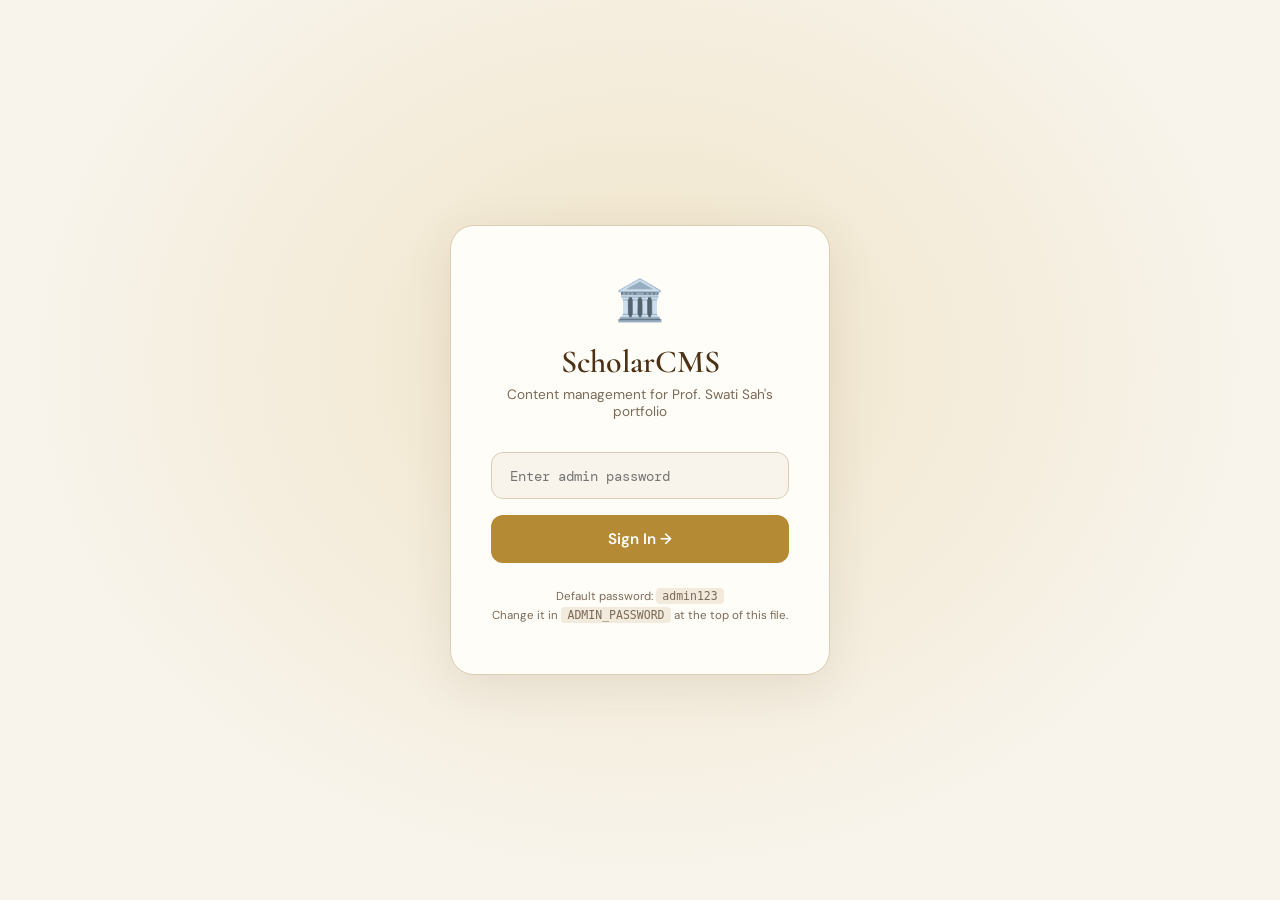
<file: admin-panel.html>
<!DOCTYPE html>
<html lang="en">
<head>
<meta charset="UTF-8"/>
<meta name="viewport" content="width=device-width, initial-scale=1.0"/>
<title>ScholarCMS — Prof. Swati Sah</title>
<link href="https://fonts.googleapis.com/css2?family=Cormorant+Garamond:wght@500;600&family=DM+Sans:wght@300;400;500;600;700&family=DM+Mono:wght@400;500&display=swap" rel="stylesheet">
<style>
:root{
  --bg:#f8f4ec;
  --panel:#fffdf8;
  --panel2:#f2eadc;
  --gold:#b58a35;
  --gold-dark:#8a6520;
  --brown:#4c3115;
  --text:#2f2114;
  --muted:#7b6a57;
  --border:#dccdb4;
  --shadow:rgba(50,30,10,.09);
  --radius:14px;
  --green:#2d7a4a;
  --red:#b83232;
  --blue:#2563a8;
}
*{margin:0;padding:0;box-sizing:border-box;}
body{font-family:'DM Sans',sans-serif;background:var(--bg);color:var(--text);height:100vh;overflow:hidden;}
button,input,textarea,select{font-family:inherit;}

/* ══ LOGIN ══ */
#login-screen{
  display:flex;align-items:center;justify-content:center;
  height:100vh;
  background:radial-gradient(ellipse at 50% 40%,#f0e4c8 0%,var(--bg) 70%);
}
.login-card{
  background:var(--panel);border:1px solid var(--border);
  border-radius:24px;padding:3rem 2.5rem;width:380px;
  text-align:center;box-shadow:0 12px 50px var(--shadow);
}
.login-logo{font-size:2.5rem;margin-bottom:1rem;}
.login-card h1{
  font-family:'Cormorant Garamond',serif;font-size:2rem;
  font-weight:600;color:var(--brown);margin-bottom:.3rem;
}
.login-card p{font-size:.85rem;color:var(--muted);margin-bottom:2rem;}
.login-card input{
  width:100%;padding:.85rem 1.1rem;
  background:var(--bg);border:1.5px solid var(--border);
  border-radius:12px;color:var(--text);
  font-family:'DM Mono',monospace;font-size:.9rem;
  margin-bottom:1rem;outline:none;transition:border-color .2s;
}
.login-card input:focus{border-color:var(--gold);}
.login-card .login-btn{
  width:100%;padding:.85rem;background:var(--gold);color:white;
  border:none;border-radius:12px;font-weight:600;font-size:.95rem;
  cursor:pointer;transition:opacity .2s;
}
.login-card .login-btn:hover{opacity:.88;}
.login-error{color:var(--red);font-size:.82rem;margin-top:.75rem;display:none;}
.login-hint{font-size:.72rem;color:var(--muted);margin-top:1.5rem;line-height:1.7;}

/* ══ ADMIN LAYOUT ══ */
#admin-screen{display:none;height:100vh;flex-direction:column;}

/* TOP BAR */
.topbar{
  height:62px;border-bottom:1px solid var(--border);
  background:rgba(255,252,245,.97);backdrop-filter:blur(10px);
  display:flex;align-items:center;justify-content:space-between;
  padding:0 24px;flex-shrink:0;z-index:100;
}
.brand{display:flex;gap:10px;align-items:center;}
.brand-badge{
  width:38px;height:38px;border-radius:10px;
  background:linear-gradient(135deg,#d5bb7a,var(--gold));
  display:flex;align-items:center;justify-content:center;
  font-weight:700;font-size:1rem;color:white;flex-shrink:0;
}
.brand h1{font-family:'Cormorant Garamond',serif;font-size:1.5rem;font-weight:600;color:var(--brown);}
.brand small{display:block;color:var(--muted);font-size:.68rem;line-height:1;}
.top-actions{display:flex;gap:8px;align-items:center;}
.save-status{
  font-size:.78rem;color:var(--green);font-weight:600;
  padding:5px 11px;background:#edfaf3;border-radius:20px;border:1px solid #b7e4cc;
}
.save-status.unsaved{color:#8a5500;background:#fdf5e6;border-color:#e8d4a0;}

/* BUTTONS */
.btn{
  display:inline-flex;align-items:center;gap:.35rem;
  padding:.5rem .9rem;border-radius:9px;
  font-size:.83rem;font-weight:500;cursor:pointer;border:none;
  transition:all .18s;white-space:nowrap;
}
.btn-primary{background:var(--gold);color:white;}
.btn-primary:hover{background:var(--gold-dark);}
.btn-outline{background:white;border:1.5px solid var(--border);color:var(--text);}
.btn-outline:hover{border-color:var(--gold);color:var(--brown);}
.btn-danger{background:transparent;color:var(--red);border:1.5px solid #f5cece;}
.btn-danger:hover{background:#fdf0f0;}
.btn-green{background:#2d7a4a;color:white;}
.btn-green:hover{background:#236039;}
.btn-ghost{background:transparent;color:var(--muted);border:1px solid transparent;}
.btn-ghost:hover{background:var(--panel2);color:var(--brown);}
.btn-sm{padding:.32rem .65rem;font-size:.75rem;}
.btn-xs{padding:.22rem .5rem;font-size:.7rem;}

/* LAYOUT */
.layout{display:flex;height:calc(100vh - 62px);}

/* SIDEBAR */
.sidebar{
  width:240px;flex-shrink:0;background:var(--panel);
  border-right:1px solid var(--border);padding:16px 12px;
  overflow-y:auto;
}
.menu-label{
  font-size:.65rem;letter-spacing:.16em;text-transform:uppercase;
  color:#9b8a77;padding:.8rem .6rem .3rem;font-family:'DM Mono',monospace;
}
.menu-item{
  width:100%;border:none;background:none;padding:9px 11px;
  border-radius:9px;text-align:left;margin-bottom:2px;
  font-size:.845rem;font-weight:500;cursor:pointer;color:var(--muted);
  transition:all .15s;display:flex;align-items:center;gap:7px;
}
.menu-item:hover{background:var(--panel2);color:var(--brown);}
.menu-item.active{background:linear-gradient(135deg,#f7e9c8,var(--panel2));color:var(--brown);font-weight:600;border:1px solid #e8d4a0;}
.menu-item .icon{font-size:.9rem;width:18px;text-align:center;flex-shrink:0;}
.menu-badge{
  margin-left:auto;background:var(--border);color:var(--muted);
  border-radius:20px;padding:1px 7px;font-size:.67rem;font-family:'DM Mono',monospace;
}

/* MAIN */
.main{flex:1;overflow-y:auto;padding:26px 30px;}

/* SECTION HEADER */
.section-hdr{
  display:flex;align-items:flex-start;justify-content:space-between;
  margin-bottom:22px;gap:1rem;flex-wrap:wrap;
}
.section-hdr h2{font-family:'Cormorant Garamond',serif;font-size:2rem;font-weight:600;color:var(--brown);}
.section-hdr p{color:var(--muted);font-size:.82rem;margin-top:3px;}

/* CARDS / PANELS */
.panel{
  background:white;border:1px solid var(--border);
  border-radius:var(--radius);margin-bottom:18px;
  box-shadow:0 2px 12px var(--shadow);
}
.panel-head{
  padding:14px 18px;border-bottom:1px solid var(--border);
  display:flex;align-items:center;justify-content:space-between;
  background:var(--panel);border-radius:var(--radius) var(--radius) 0 0;
}
.panel-head h3{font-family:'Cormorant Garamond',serif;font-size:1.25rem;font-weight:600;color:var(--brown);}
.panel-body{padding:18px;}

/* STATS GRID */
.stats-grid{display:grid;grid-template-columns:repeat(4,1fr);gap:14px;margin-bottom:22px;}
.stat-card{
  background:white;border:1px solid var(--border);
  border-radius:var(--radius);padding:18px;
  box-shadow:0 2px 12px var(--shadow);
  position:relative;overflow:hidden;
}
.stat-card::before{content:'';position:absolute;top:0;left:0;right:0;height:3px;background:linear-gradient(90deg,var(--gold),#e8c97a);}
.stat-card .num{font-size:1.9rem;font-weight:700;color:var(--gold);font-family:'DM Mono',monospace;}
.stat-card .lbl{margin-top:4px;color:var(--muted);font-size:.78rem;}

/* FIELDS */
.field{margin-bottom:14px;}
.field label{
  display:block;font-size:.7rem;text-transform:uppercase;
  letter-spacing:.1em;margin-bottom:5px;color:var(--muted);
  font-family:'DM Mono',monospace;
}
.field input,.field textarea,.field select{
  width:100%;padding:10px 13px;border-radius:9px;
  border:1.5px solid var(--border);background:#fffdf9;
  color:var(--text);font-size:.86rem;outline:none;
  transition:border-color .2s;
}
.field input:focus,.field textarea:focus,.field select:focus{border-color:var(--gold);background:white;}
.field textarea{resize:vertical;min-height:90px;line-height:1.6;}
.field select{appearance:none;background-image:url("data:image/svg+xml,%3Csvg xmlns='http://www.w3.org/2000/svg' width='12' height='8' viewBox='0 0 12 8'%3E%3Cpath d='M1 1l5 5 5-5' stroke='%237b6a57' stroke-width='1.5' fill='none' stroke-linecap='round'/%3E%3C/svg%3E");background-repeat:no-repeat;background-position:right 12px center;padding-right:34px;}
.grid-2{display:grid;grid-template-columns:1fr 1fr;gap:14px;}
.grid-3{display:grid;grid-template-columns:1fr 1fr 1fr;gap:12px;}
.field-hint{font-size:.7rem;color:var(--muted);margin-top:4px;}

/* TAGS */
.tags-input-wrapper{
  background:#fffdf9;border:1.5px solid var(--border);border-radius:9px;
  padding:.4rem .5rem;display:flex;flex-wrap:wrap;gap:.3rem;
  cursor:text;transition:border-color .2s;min-height:42px;align-items:center;
}
.tags-input-wrapper:focus-within{border-color:var(--gold);}
.tag-chip{
  background:var(--panel2);border:1px solid var(--border);
  border-radius:20px;padding:2px 10px;font-size:.73rem;
  display:inline-flex;align-items:center;gap:5px;
}
.tag-chip button{background:none;border:none;cursor:pointer;color:var(--muted);font-size:.8rem;padding:0;line-height:1;}
.tag-chip button:hover{color:var(--red);}
.tags-input-wrapper input{
  border:none;background:none;outline:none;font-size:.8rem;
  color:var(--text);min-width:120px;padding:2px 4px;
}

/* LIST ITEMS */
.list-item{
  display:flex;align-items:flex-start;gap:12px;padding:14px 16px;
  border:1px solid var(--border);border-radius:10px;margin-bottom:8px;
  background:white;transition:box-shadow .15s;
}
.list-item:hover{box-shadow:0 4px 16px var(--shadow);}
.list-item-body{flex:1;min-width:0;}
.list-item-title{font-weight:600;font-size:.88rem;color:var(--brown);margin-bottom:3px;line-height:1.3;}
.list-item-sub{font-size:.78rem;color:var(--muted);line-height:1.4;}
.list-item-actions{display:flex;gap:6px;flex-shrink:0;align-items:flex-start;padding-top:1px;}
.list-item-num{
  width:26px;height:26px;border-radius:8px;background:var(--panel2);
  display:flex;align-items:center;justify-content:center;
  font-size:.72rem;font-weight:600;color:var(--muted);flex-shrink:0;margin-top:1px;
  font-family:'DM Mono',monospace;
}

/* MODAL */
.modal-backdrop{
  position:fixed;inset:0;background:rgba(30,15,5,.45);backdrop-filter:blur(3px);
  display:none;align-items:center;justify-content:center;z-index:1000;padding:20px;
}
.modal-backdrop.open{display:flex;}
.modal{
  background:var(--panel);border:1px solid var(--border);
  border-radius:20px;width:100%;max-width:600px;max-height:90vh;
  display:flex;flex-direction:column;box-shadow:0 24px 80px rgba(30,15,5,.3);
}
.modal-head{
  padding:20px 24px 16px;border-bottom:1px solid var(--border);
  display:flex;align-items:center;justify-content:space-between;flex-shrink:0;
}
.modal-head h3{font-family:'Cormorant Garamond',serif;font-size:1.5rem;font-weight:600;color:var(--brown);}
.modal-close{background:none;border:none;font-size:1.4rem;cursor:pointer;color:var(--muted);padding:4px 8px;border-radius:8px;}
.modal-close:hover{background:var(--panel2);color:var(--brown);}
.modal-body{padding:20px 24px;overflow-y:auto;flex:1;}
.modal-foot{padding:16px 24px;border-top:1px solid var(--border);display:flex;gap:10px;justify-content:flex-end;flex-shrink:0;}

/* TOAST */
.toast{
  position:fixed;bottom:28px;left:50%;transform:translateX(-50%) translateY(20px);
  background:var(--brown);color:white;padding:10px 22px;border-radius:30px;
  font-size:.83rem;font-weight:500;opacity:0;transition:all .3s;pointer-events:none;z-index:9999;
  white-space:nowrap;box-shadow:0 8px 30px rgba(30,15,5,.3);
}
.toast.show{opacity:1;transform:translateX(-50%) translateY(0);}
.toast.error{background:var(--red);}
.toast.success{background:var(--green);}

/* CODE BLOCK */
.code-block{
  background:#1e1208;color:#e8d9bb;border-radius:12px;
  padding:18px 20px;font-family:'DM Mono',monospace;
  font-size:.76rem;line-height:1.7;overflow-x:auto;
  white-space:pre;border:1px solid #3a2515;margin-bottom:14px;
}

/* GITHUB WORKFLOW */
.workflow-step{
  display:flex;gap:16px;padding:16px;border:1px solid var(--border);
  border-radius:10px;margin-bottom:10px;background:white;
}
.step-num{
  width:32px;height:32px;border-radius:50%;
  background:linear-gradient(135deg,#d5bb7a,var(--gold));
  color:white;display:flex;align-items:center;justify-content:center;
  font-weight:700;font-size:.85rem;flex-shrink:0;
}
.step-content h4{font-size:.88rem;font-weight:600;color:var(--brown);margin-bottom:4px;}
.step-content p{font-size:.8rem;color:var(--muted);line-height:1.5;}

/* TABS */
.tabs{display:flex;gap:4px;margin-bottom:20px;border-bottom:1px solid var(--border);padding-bottom:0;}
.tab{
  padding:8px 16px;border-radius:8px 8px 0 0;font-size:.82rem;font-weight:500;
  cursor:pointer;background:none;border:1px solid transparent;color:var(--muted);
  border-bottom:2px solid transparent;transition:all .15s;margin-bottom:-1px;
}
.tab.active{color:var(--brown);border-color:var(--border) var(--border) white var(--border);background:white;border-bottom-color:white;}
.tab-panel{display:none;}
.tab-panel.active{display:block;}

/* TOPIC LIST EDITOR */
.topic-list{list-style:none;margin-bottom:8px;}
.topic-list li{
  display:flex;align-items:center;gap:8px;padding:7px 10px;
  background:white;border:1px solid var(--border);border-radius:8px;margin-bottom:5px;
}
.topic-list li input{flex:1;border:none;background:none;outline:none;font-size:.84rem;}
.topic-list li .drag-handle{color:var(--border);cursor:grab;font-size:.9rem;}
.topic-list li .remove-topic{background:none;border:none;cursor:pointer;color:var(--border);font-size:1rem;padding:0 2px;}
.topic-list li .remove-topic:hover{color:var(--red);}

/* UNIVERSITY ACCORDION */
.uni-section{margin-bottom:12px;border:1px solid var(--border);border-radius:12px;overflow:hidden;}
.uni-header{
  width:100%;border:none;background:var(--panel);padding:14px 18px;
  display:flex;align-items:center;gap:10px;cursor:pointer;
  font-size:.9rem;font-weight:600;color:var(--brown);text-align:left;
  transition:background .15s;
}
.uni-header:hover{background:var(--panel2);}
.uni-header .chevron{margin-left:auto;transition:transform .2s;font-size:.75rem;}
.uni-header.open .chevron{transform:rotate(180deg);}
.uni-body{display:none;padding:14px 18px;background:white;}
.uni-body.open{display:block;}
.course-row{
  display:flex;align-items:center;gap:10px;padding:10px 12px;
  border:1px solid var(--border);border-radius:9px;margin-bottom:8px;background:#fffdf8;
}
.course-row-info{flex:1;min-width:0;}
.course-row-title{font-size:.84rem;font-weight:600;color:var(--brown);}
.course-row-sub{font-size:.73rem;color:var(--muted);}

/* EMPTY STATE */
.empty-state{text-align:center;padding:40px 20px;color:var(--muted);}
.empty-state .icon{font-size:2.5rem;margin-bottom:10px;}
.empty-state p{font-size:.85rem;}

/* INLINE EDITABLE */
.inline-field{display:flex;align-items:center;gap:8px;margin-bottom:10px;}
.inline-field label{font-size:.75rem;color:var(--muted);font-family:'DM Mono',monospace;min-width:120px;text-transform:uppercase;letter-spacing:.07em;}
.inline-field input{flex:1;padding:8px 12px;border:1.5px solid var(--border);border-radius:8px;font-size:.85rem;outline:none;background:#fffdf9;}
.inline-field input:focus{border-color:var(--gold);}

/* SEARCH BAR */
.search-bar{
  background:white;border:1.5px solid var(--border);padding:9px 14px;
  border-radius:10px;font-size:.85rem;outline:none;width:100%;margin-bottom:16px;
  transition:border-color .2s;
}
.search-bar:focus{border-color:var(--gold);}

/* RECOGNITION CARD */
.recognition-card{
  display:flex;gap:14px;padding:16px;border:1px solid var(--border);
  border-radius:10px;margin-bottom:8px;background:white;
}
.recognition-icon{font-size:1.8rem;flex-shrink:0;}
.recognition-body{flex:1;}
.recognition-title{font-weight:600;font-size:.88rem;color:var(--brown);margin-bottom:4px;}
.recognition-text{font-size:.8rem;color:var(--muted);line-height:1.5;}
.recognition-actions{display:flex;gap:6px;margin-top:8px;}

/* QUAL CARD */
.qual-card{
  display:grid;grid-template-columns:auto 1fr auto;gap:14px;align-items:start;
  padding:14px 16px;border:1px solid var(--border);border-radius:10px;margin-bottom:8px;background:white;
}
.degree-badge{
  background:linear-gradient(135deg,var(--gold),#c9a14d);color:white;
  padding:4px 12px;border-radius:20px;font-size:.78rem;font-weight:600;
  font-family:'DM Mono',monospace;white-space:nowrap;
}

/* DEPLOY PANEL */
.deploy-card{
  background:linear-gradient(135deg,#1e3a2f,#163026);color:white;
  border-radius:14px;padding:24px;margin-bottom:16px;
}
.deploy-card h3{font-family:'Cormorant Garamond',serif;font-size:1.5rem;font-weight:600;margin-bottom:6px;}
.deploy-card p{font-size:.82rem;opacity:.75;line-height:1.6;margin-bottom:16px;}
.deploy-steps{list-style:none;}
.deploy-steps li{display:flex;align-items:flex-start;gap:10px;margin-bottom:10px;font-size:.82rem;opacity:.85;}
.deploy-steps li::before{content:'→';color:#4ade80;flex-shrink:0;margin-top:.05rem;}

/* SCROLLBAR */
::-webkit-scrollbar{width:5px;height:5px;}
::-webkit-scrollbar-track{background:transparent;}
::-webkit-scrollbar-thumb{background:var(--border);border-radius:10px;}
</style>
</head>
<body>

<!-- ═══════════════════ LOGIN ═══════════════════ -->
<div id="login-screen">
  <div class="login-card">
    <div class="login-logo">🏛️</div>
    <h1>ScholarCMS</h1>
    <p>Content management for Prof. Swati Sah's portfolio</p>
    <input type="password" id="pw-input" placeholder="Enter admin password" onkeydown="if(event.key==='Enter')doLogin()">
    <button class="login-btn" onclick="doLogin()">Sign In →</button>
    <div class="login-error" id="login-error">Incorrect password. Try again.</div>
    <div class="login-hint">
      Default password: <code style="background:var(--panel2);padding:1px 6px;border-radius:4px;">admin123</code><br>
      Change it in <code style="background:var(--panel2);padding:1px 6px;border-radius:4px;">ADMIN_PASSWORD</code> at the top of this file.
    </div>
  </div>
</div>

<!-- ═══════════════════ ADMIN ═══════════════════ -->
<div id="admin-screen">
  <!-- TOPBAR -->
  <div class="topbar">
    <div class="brand">
      <div class="brand-badge">S</div>
      <div>
        <h1>ScholarCMS</h1>
        <small>Prof. Swati Sah — Portfolio Manager</small>
      </div>
    </div>
    <div class="top-actions">
      <span class="save-status" id="save-status">● All Saved</span>
      <button class="btn btn-outline btn-sm" onclick="loadFromFile()">📂 Import JSON</button>
      <button class="btn btn-primary btn-sm" onclick="downloadJSON()">⬇ Export content.json</button>
      <input type="file" id="file-input" accept=".json" style="display:none" onchange="handleFileLoad(event)">
    </div>
  </div>

  <!-- LAYOUT -->
  <div class="layout">
    <!-- SIDEBAR -->
    <div class="sidebar">
      <div class="menu-label">Overview</div>
      <button class="menu-item active" onclick="nav('dashboard')" id="nav-dashboard">
        <span class="icon">🏠</span> Dashboard
      </button>

      <div class="menu-label">Profile</div>
      <button class="menu-item" onclick="nav('profile')" id="nav-profile">
        <span class="icon">👤</span> Professor Info
      </button>
      <button class="menu-item" onclick="nav('about')" id="nav-about">
        <span class="icon">📖</span> About &amp; Bio
      </button>
      <button class="menu-item" onclick="nav('qualifications')" id="nav-qualifications">
        <span class="icon">🎓</span> Qualifications
      </button>
      <button class="menu-item" onclick="nav('recognitions')" id="nav-recognitions">
        <span class="icon">🏆</span> Recognitions
      </button>
      <button class="menu-item" onclick="nav('experience')" id="nav-experience">
        <span class="icon">💼</span> Experience
      </button>

      <div class="menu-label">Teaching</div>
      <button class="menu-item" onclick="nav('courses')" id="nav-courses">
        <span class="icon">📚</span> Courses
        <span class="menu-badge" id="badge-courses">0</span>
      </button>

      <div class="menu-label">Research</div>
      <button class="menu-item" onclick="nav('papers')" id="nav-papers">
        <span class="icon">📄</span> Conference Papers
        <span class="menu-badge" id="badge-papers">0</span>
      </button>
      <button class="menu-item" onclick="nav('articles')" id="nav-articles">
        <span class="icon">📰</span> Journal Articles
        <span class="menu-badge" id="badge-articles">0</span>
      </button>
      <button class="menu-item" onclick="nav('books')" id="nav-books">
        <span class="icon">📗</span> Books
        <span class="menu-badge" id="badge-books">0</span>
      </button>

      <div class="menu-label">Activities</div>
      <button class="menu-item" onclick="nav('workshops')" id="nav-workshops">
        <span class="icon">🎤</span> Workshops
        <span class="menu-badge" id="badge-workshops">0</span>
      </button>
      <button class="menu-item" onclick="nav('lectures')" id="nav-lectures">
        <span class="icon">▶️</span> YouTube Lectures
        <span class="menu-badge" id="badge-lectures">0</span>
      </button>

      <div class="menu-label">System</div>
      <button class="menu-item" onclick="nav('deploy')" id="nav-deploy">
        <span class="icon">🚀</span> Deploy Guide
      </button>
    </div>

    <!-- MAIN -->
    <div class="main" id="main-content"></div>
  </div>
</div>

<!-- MODAL -->
<div class="modal-backdrop" id="modal-backdrop" onclick="closeModal(event)">
  <div class="modal">
    <div class="modal-head">
      <h3 id="modal-title">Edit</h3>
      <button class="modal-close" onclick="document.getElementById('modal-backdrop').classList.remove('open')">✕</button>
    </div>
    <div class="modal-body" id="modal-body"></div>
    <div class="modal-foot">
      <button class="btn btn-outline" onclick="document.getElementById('modal-backdrop').classList.remove('open')">Cancel</button>
      <button class="btn btn-primary" id="modal-save-btn">Save Changes</button>
    </div>
  </div>
</div>

<!-- TOAST -->
<div class="toast" id="toast"></div>

<script>
// ══════════════════════════════════════════════════════
//  CONFIGURATION — change these to your preferences
// ══════════════════════════════════════════════════════
const ADMIN_PASSWORD = 'admin123';   // ← Change this!

// ══════════════════════════════════════════════════════
//  DATA MODEL — mirrors app.js SITE_DATA_DEFAULT
// ══════════════════════════════════════════════════════
let DATA = {
  professor: {
    name: "Prof. Swati Sah",
    title: "Professor",
    institution: "Sharda University, India",
    email: "iswatisah19@gmail.com",
    linkedin: "https://www.linkedin.com/in/dr-swati-sah-39a36413a/",
    googleScholar: "#",
    orcid: "#",
    photo: "./assets/cropped_circle_image.png",
    aboutPhoto: "./assets/swati maam's photo.jpeg",
    shortBio: `Prof. Swati Sah, Professor at Sharda University, India, has 12+ years of academic and research experience in Artificial Intelligence, Machine Learning, Federated Learning and Cyber Security. She has served in leading institutions across India, Uzbekistan, and Nepal, published extensively, and is authoring books on AI-driven applications in finance, healthcare, and cyber resilience.`,
    stats: [
      { num: "12+", label: "Years Experience" },
      { num: "29+", label: "Publications" },
      { num: "6",   label: "Institutions" },
      { num: "4+",  label: "Books" },
    ],
  },
  youtubeChannel: "https://www.youtube.com/@swatisah6041",
  cvUrl: "#",
  about: {
    fullBio: [
      `Prof. Swati Sah is a distinguished academic and researcher with over 12 years of experience spanning Artificial Intelligence, Machine Learning, Federated Learning, and Cyber Security. She holds a faculty position at Sharda University, Greater Noida, India.`,
      `Her international footprint spans multiple countries — India, the United Kingdom, and Uzbekistan — where she has held teaching and research positions at leading institutions including the University of Bedfordshire (UK), Amity University (Tashkent), JAIN University (Bangalore), Ajeenkya DY Patil University, and Bharati Vidyapeeth University (Pune).`,
      `Prof. Sah's research is characterized by its applied focus: she bridges foundational theory with real-world challenges in finance, healthcare, and cyber resilience. Her published work spans 29+ papers in reputed IEEE, Springer, Elsevier, and ACM venues.`,
    ],
    experience: [
      { period: "Present", title: "Professor", org: "Sharda University, Greater Noida, UP, India", icon: "🎓" },
      { period: "Previous", title: "Faculty", org: "University of Bedfordshire, United Kingdom", icon: "🇬🇧" },
      { period: "Previous", title: "Faculty", org: "JAIN University, Bangalore, India", icon: "🎓" },
      { period: "Previous", title: "Faculty", org: "Ajeenkya DY Patil University, India", icon: "🎓" },
      { period: "Previous", title: "Faculty", org: "Amity University, Tashkent, Uzbekistan", icon: "🌏" },
      { period: "Previous", title: "Faculty", org: "Bharati Vidyapeeth University, Pune, India", icon: "🎓" },
    ],
  },
  qualifications: [
    { degree: "Ph.D.", field: "Computer Science & Engineering", university: "University Name, Year", specialization: "Machine Learning & Cyber Security" },
    { degree: "M.Tech.", field: "Computer Science", university: "University Name, Year", specialization: "Artificial Intelligence" },
    { degree: "B.Tech.", field: "Computer Science & Engineering", university: "University Name, Year", specialization: "" },
  ],
  recognitions: [
    { icon: "🏆", title: "Best Researcher Award", body: "Recognized for outstanding contributions to Federated Learning research, Sharda University, 2023." },
    { icon: "🌟", title: "International Faculty Excellence Award", body: "Awarded for exemplary teaching and research contributions across multiple countries including India and the UK." },
    { icon: "📚", title: "Distinguished Author Recognition", body: "Acknowledged for authoring influential books on AI-driven applications in healthcare and finance." },
    { icon: "🤝", title: "International Collaboration Award", body: "Recognized for fostering academic partnerships between India, United Kingdom, and Uzbekistan." },
    { icon: "🔬", title: "Cyber Security Research Grant", body: "Principal Investigator on a funded research project on AI-driven cyber resilience frameworks." },
  ],
  universities: [
    {
      key: "sharda", name: "Sharda University", location: "Greater Noida, UP, India", icon: "🏛️",
      courses: [
        { key: "pps", title: "Programming for Problem Solving", description: "An introductory course covering fundamental programming concepts.", topics: ["Introduction to Programming", "Algorithms & Flowcharts", "Variables & Operators", "Control Flow", "Functions & Recursion", "Arrays and Strings", "OOP Concepts", "File I/O"], syllabusUrl: "#", notesUrl: "#", assignmentsUrl: "#" },
        { key: "ds-sharda", title: "Data Structures", description: "Study of fundamental data structures and their algorithmic applications.", topics: ["Introduction & Complexity", "Arrays & Linked Lists", "Stacks and Queues", "Trees & BST", "Heaps", "Graphs: BFS/DFS", "Hashing", "Sorting Algorithms"], syllabusUrl: "#", notesUrl: "#", assignmentsUrl: "#" },
        { key: "dbms", title: "Database Management System", description: "Comprehensive study of database design and SQL.", topics: ["Intro to DBMS", "ER Modeling", "Relational Algebra", "SQL", "Normalization", "Transaction Management", "Indexing", "NoSQL"], syllabusUrl: "#", notesUrl: "#", assignmentsUrl: "#" },
        { key: "daa", title: "Design Analysis & Algorithms", description: "Analysis of algorithm design paradigms.", topics: ["Complexity & Asymptotic Analysis", "Divide and Conquer", "Greedy Algorithms", "Dynamic Programming", "Graph Algorithms", "Backtracking", "NP-Completeness", "Approximation Algorithms"], syllabusUrl: "#", notesUrl: "#", assignmentsUrl: "#" },
      ],
    },
    {
      key: "jain", name: "JAIN University", location: "Bangalore, Karnataka, India", icon: "🎓",
      courses: [
        { key: "c-prog", title: "C Programming", description: "Foundational course in C programming.", topics: ["Intro to C", "Variables & Operators", "Control Statements", "Functions", "Arrays & Strings", "Pointers", "Structures", "File Handling"], syllabusUrl: "#", notesUrl: "#", assignmentsUrl: "#" },
        { key: "ds-jain", title: "Data Structures", description: "Study of data organization techniques.", topics: ["Intro", "Linked Lists", "Stacks & Queues", "Trees & BST", "Graphs", "Hashing", "Sorting", "Complexity Analysis"], syllabusUrl: "#", notesUrl: "#", assignmentsUrl: "#" },
        { key: "bda", title: "Big Data Analytics", description: "Introduction to big data technologies.", topics: ["Big Data & V's", "Hadoop & HDFS", "MapReduce", "Apache Spark", "NoSQL", "Data Warehousing", "Stream Processing", "Visualization"], syllabusUrl: "#", notesUrl: "#", assignmentsUrl: "#" },
        { key: "ml-jain", title: "Machine Learning using Python", description: "Hands-on machine learning course.", topics: ["Intro to ML", "Python for ML", "Regression", "Decision Trees", "SVM", "Clustering", "PCA", "Model Evaluation"], syllabusUrl: "#", notesUrl: "#", assignmentsUrl: "#" },
      ],
    },
  ],
  papers: [
    { title: "The implementation of machine learning in the insurance industry with big data analytics", authors: "Swati Sah et al.", venue: "IEEE / Springer", tags: ["Machine Learning", "Big Data", "Insurance"], url: "https://scholar.google.com" },
    { title: "Artificial intelligence biosensing system on hand gesture recognition for the hearing impaired", authors: "Swati Sah et al.", venue: "IEEE", tags: ["AI", "Biosensing", "Gesture Recognition"], url: "https://scholar.google.com" },
    { title: "Federated Learning for Privacy-Preserving Healthcare Data Analysis", authors: "Swati Sah et al.", venue: "IEEE", tags: ["Federated Learning", "Healthcare", "Privacy"], url: "https://scholar.google.com" },
  ],
  articles: [
    { title: "The Future of Federated Learning in Healthcare", journal: "Journal of Biomedical Informatics", year: "2024", url: "#", tags: ["Survey", "Healthcare", "Federated Learning"] },
    { title: "Machine Learning Approaches in Cyber Threat Intelligence", journal: "Computers & Security (Elsevier)", year: "2023", url: "#", tags: ["Survey", "Cyber Security", "ML"] },
    { title: "AI Ethics and Bias Mitigation in Financial Services", journal: "IEEE Transactions on Neural Networks", year: "2023", url: "#", tags: ["AI Ethics", "Finance", "Bias"] },
  ],
  books: [
    { title: "AI-Driven Applications in Finance", subtitle: "Intelligent Systems for Modern Banking", status: "Forthcoming", publisher: "Publisher Name", year: "2025", cover: "", description: "A comprehensive guide to applying artificial intelligence in financial services." },
    { title: "AI in Healthcare & Diagnostics", subtitle: "Machine Learning for Medical Intelligence", status: "Forthcoming", publisher: "Publisher Name", year: "2025", cover: "", description: "Explores deep learning, federated learning, and NLP techniques for clinical decision support." },
    { title: "Cyber Resilience Framework", subtitle: "AI-Powered Defense Strategies", status: "Forthcoming", publisher: "Publisher Name", year: "2026", cover: "", description: "A practitioner's guide to building adaptive, AI-driven cyber resilience systems." },
    { title: "Federated Learning: Principles & Practice", subtitle: "Privacy-Preserving Distributed AI", status: "In Progress", publisher: "Publisher Name", year: "2026", cover: "", description: "Deep dive into federated learning frameworks and real-world deployment." },
  ],
  workshops: [
    { date: "March 2024", title: "Hands-on Workshop on Federated Learning with TensorFlow", venue: "Sharda University, Noida", role: "Organizer & Speaker", attendees: "80+" },
    { date: "November 2023", title: "Cyber Security Bootcamp: Ethical Hacking & Penetration Testing", venue: "Sharda University, Noida", role: "Organizer", attendees: "120+" },
    { date: "August 2023", title: "Introduction to Machine Learning for Beginners", venue: "National Webinar (Online)", role: "Speaker", attendees: "500+" },
  ],
  lectures: [
    { title: "Introduction to Federated Learning", playlist: "FL Series", youtubeUrl: "https://www.youtube.com/@swatisah6041", thumbnailUrl: "", date: "", description: "" },
    { title: "Gradient Descent Explained Visually", playlist: "ML Fundamentals", youtubeUrl: "https://www.youtube.com/@swatisah6041", thumbnailUrl: "", date: "", description: "" },
    { title: "Cyber Threats in the Age of AI", playlist: "Cyber Security", youtubeUrl: "https://www.youtube.com/@swatisah6041", thumbnailUrl: "", date: "", description: "" },
  ],
};

let currentSection = 'dashboard';
let modalCtx = {};
let tagState = {};
let _unsaved = false;

// ══ LOGIN ══════════════════════════════════════════════
function doLogin() {
  const pw = document.getElementById('pw-input').value;
  const err = document.getElementById('login-error');
  if (pw === ADMIN_PASSWORD) {
    document.getElementById('login-screen').style.display = 'none';
    document.getElementById('admin-screen').style.display = 'flex';
    updateBadges();
    renderSection('dashboard');
  } else {
    err.style.display = 'block';
    document.getElementById('pw-input').value = '';
    document.getElementById('pw-input').focus();
  }
}

// ══ NAVIGATION ════════════════════════════════════════
function nav(section) {
  document.querySelectorAll('.menu-item').forEach(el => el.classList.remove('active'));
  document.getElementById('nav-' + section)?.classList.add('active');
  currentSection = section;
  renderSection(section);
}

function renderSection(s) {
  const mc = document.getElementById('main-content');
  const renders = {
    dashboard:      renderDashboard,
    profile:        renderProfile,
    about:          renderAbout,
    qualifications: renderQualifications,
    recognitions:   renderRecognitions,
    experience:     renderExperience,
    courses:        renderCourses,
    papers:         renderPapers,
    articles:       renderArticles,
    books:          renderBooks,
    workshops:      renderWorkshops,
    lectures:       renderLectures,
    deploy:         renderDeploy,
  };
  if (renders[s]) renders[s]();
}

function updateBadges() {
  const b = {
    courses: DATA.universities.reduce((a, u) => a + u.courses.length, 0),
    papers: DATA.papers.length,
    articles: DATA.articles.length,
    books: DATA.books.length,
    workshops: DATA.workshops.length,
    lectures: DATA.lectures.length,
  };
  Object.keys(b).forEach(k => {
    const el = document.getElementById('badge-' + k);
    if (el) el.textContent = b[k];
  });
}

// ══ DASHBOARD ══════════════════════════════════════════
function renderDashboard() {
  const totalCourses = DATA.universities.reduce((a, u) => a + u.courses.length, 0);
  document.getElementById('main-content').innerHTML = `
  <div class="section-hdr">
    <div><h2>Dashboard</h2><p>Overview of all content on Prof. Swati Sah's portfolio</p></div>
  </div>
  <div class="stats-grid">
    <div class="stat-card"><div class="num">${DATA.papers.length}</div><div class="lbl">Conference Papers</div></div>
    <div class="stat-card"><div class="num">${DATA.articles.length}</div><div class="lbl">Journal Articles</div></div>
    <div class="stat-card"><div class="num">${DATA.books.length}</div><div class="lbl">Books</div></div>
    <div class="stat-card"><div class="num">${totalCourses}</div><div class="lbl">Courses</div></div>
  </div>
  <div class="stats-grid">
    <div class="stat-card"><div class="num">${DATA.workshops.length}</div><div class="lbl">Workshops</div></div>
    <div class="stat-card"><div class="num">${DATA.lectures.length}</div><div class="lbl">YouTube Lectures</div></div>
    <div class="stat-card"><div class="num">${DATA.universities.length}</div><div class="lbl">Universities</div></div>
    <div class="stat-card"><div class="num">${DATA.recognitions.length}</div><div class="lbl">Recognitions</div></div>
  </div>
  <div class="panel">
    <div class="panel-head"><h3>Quick Actions</h3></div>
    <div class="panel-body" style="display:grid;grid-template-columns:repeat(3,1fr);gap:10px;">
      <button class="btn btn-outline" style="justify-content:center;padding:16px;" onclick="nav('papers');setTimeout(()=>openModal('paper'),100)">➕ Add Paper</button>
      <button class="btn btn-outline" style="justify-content:center;padding:16px;" onclick="nav('articles');setTimeout(()=>openModal('article'),100)">➕ Add Article</button>
      <button class="btn btn-outline" style="justify-content:center;padding:16px;" onclick="nav('books');setTimeout(()=>openModal('book'),100)">➕ Add Book</button>
      <button class="btn btn-outline" style="justify-content:center;padding:16px;" onclick="nav('workshops');setTimeout(()=>openModal('workshop'),100)">➕ Add Workshop</button>
      <button class="btn btn-outline" style="justify-content:center;padding:16px;" onclick="nav('lectures');setTimeout(()=>openModal('lecture'),100)">➕ Add Lecture</button>
      <button class="btn btn-outline" style="justify-content:center;padding:16px;" onclick="nav('recognitions');setTimeout(()=>openModal('recognition'),100)">➕ Add Recognition</button>
    </div>
  </div>
  <div class="panel">
    <div class="panel-head"><h3>💡 How to Publish Changes</h3></div>
    <div class="panel-body">
      <div style="display:grid;grid-template-columns:1fr 1fr 1fr;gap:12px;">
        <div style="background:var(--panel2);border-radius:10px;padding:14px;text-align:center;">
          <div style="font-size:1.5rem;margin-bottom:6px;">1️⃣</div>
          <div style="font-size:.82rem;font-weight:600;color:var(--brown);margin-bottom:4px;">Edit in CMS</div>
          <div style="font-size:.76rem;color:var(--muted);">Make all your edits here in the admin panel</div>
        </div>
        <div style="background:var(--panel2);border-radius:10px;padding:14px;text-align:center;">
          <div style="font-size:1.5rem;margin-bottom:6px;">2️⃣</div>
          <div style="font-size:.82rem;font-weight:600;color:var(--brown);margin-bottom:4px;">Export JSON</div>
          <div style="font-size:.76rem;color:var(--muted);">Click "Export content.json" button in the top bar</div>
        </div>
        <div style="background:var(--panel2);border-radius:10px;padding:14px;text-align:center;">
          <div style="font-size:1.5rem;margin-bottom:6px;">3️⃣</div>
          <div style="font-size:.82rem;font-weight:600;color:var(--brown);margin-bottom:4px;">Upload to GitHub</div>
          <div style="font-size:.76rem;color:var(--muted);">Upload content.json to your main branch repo</div>
        </div>
      </div>
      <p style="font-size:.78rem;color:var(--muted);margin-top:12px;text-align:center;">
        See the <button onclick="nav('deploy')" style="background:none;border:none;color:var(--gold);cursor:pointer;font-size:.78rem;text-decoration:underline;">Deploy Guide</button> for full setup instructions including the one-time app.js patch.
      </p>
    </div>
  </div>`;
}

// ══ PROFILE ════════════════════════════════════════════
function renderProfile() {
  const p = DATA.professor;
  document.getElementById('main-content').innerHTML = `
  <div class="section-hdr">
    <div><h2>Professor Info</h2><p>Basic profile details shown in the header and landing page</p></div>
    <button class="btn btn-primary" onclick="saveProfile()">Save Profile</button>
  </div>
  <div class="panel">
    <div class="panel-head"><h3>Basic Information</h3></div>
    <div class="panel-body">
      <div class="grid-2">
        <div class="field"><label>Full Name</label><input id="p-name" value="${esc(p.name)}"></div>
        <div class="field"><label>Title / Role</label><input id="p-title" value="${esc(p.title)}"></div>
      </div>
      <div class="field"><label>Institution</label><input id="p-inst" value="${esc(p.institution)}"></div>
      <div class="field"><label>Email Address</label><input id="p-email" type="email" value="${esc(p.email)}"></div>
      <div class="field"><label>Short Bio (Landing Page)</label><textarea id="p-bio" rows="4">${esc(p.shortBio)}</textarea></div>
    </div>
  </div>
  <div class="panel">
    <div class="panel-head"><h3>Social &amp; Academic Links</h3></div>
    <div class="panel-body">
      <div class="grid-2">
        <div class="field"><label>LinkedIn URL</label><input id="p-linkedin" value="${esc(p.linkedin)}"></div>
        <div class="field"><label>Google Scholar URL</label><input id="p-scholar" value="${esc(p.googleScholar)}"></div>
      </div>
      <div class="grid-2">
        <div class="field"><label>ORCID URL</label><input id="p-orcid" value="${esc(p.orcid)}"></div>
        <div class="field"><label>YouTube Channel URL</label><input id="p-yt" value="${esc(DATA.youtubeChannel)}"></div>
      </div>
      <div class="grid-2">
        <div class="field"><label>CV / Resume URL</label><input id="p-cv" value="${esc(DATA.cvUrl||'#')}"><div class="field-hint">Link to your CV file (e.g. Google Drive, Dropbox)</div></div>
        <div class="field"><label>Profile Photo Path</label><input id="p-photo" value="${esc(p.photo)}"><div class="field-hint">e.g. ./assets/photo.jpg or https://...</div></div>
      </div>
    </div>
  </div>
  <div class="panel">
    <div class="panel-head"><h3>Stats / Hero Numbers</h3><button class="btn btn-outline btn-sm" onclick="addStat()">+ Add Stat</button></div>
    <div class="panel-body" id="stats-list">
      ${p.stats.map((s, i) => `
      <div class="list-item" id="stat-${i}">
        <div class="list-item-num">${i+1}</div>
        <div style="flex:1;display:grid;grid-template-columns:1fr 2fr;gap:10px;">
          <input style="padding:8px 12px;border:1.5px solid var(--border);border-radius:8px;font-size:.85rem;outline:none;" value="${esc(s.num)}" onchange="updateStat(${i},'num',this.value)" placeholder="12+" oninput="markUnsaved()">
          <input style="padding:8px 12px;border:1.5px solid var(--border);border-radius:8px;font-size:.85rem;outline:none;" value="${esc(s.label)}" onchange="updateStat(${i},'label',this.value)" placeholder="Years Experience" oninput="markUnsaved()">
        </div>
        <div class="list-item-actions">
          <button class="btn btn-danger btn-sm" onclick="removeStat(${i})">✕</button>
        </div>
      </div>`).join('')}
    </div>
  </div>`;
}

function saveProfile() {
  const p = DATA.professor;
  p.name = document.getElementById('p-name').value;
  p.title = document.getElementById('p-title').value;
  p.institution = document.getElementById('p-inst').value;
  p.email = document.getElementById('p-email').value;
  p.shortBio = document.getElementById('p-bio').value;
  p.linkedin = document.getElementById('p-linkedin').value;
  p.googleScholar = document.getElementById('p-scholar').value;
  p.orcid = document.getElementById('p-orcid').value;
  DATA.youtubeChannel = document.getElementById('p-yt').value;
  DATA.cvUrl = document.getElementById('p-cv').value;
  p.photo = document.getElementById('p-photo').value;
  markSaved();
  showToast('✓ Profile saved!', 'success');
}

function updateStat(i, key, val) { DATA.professor.stats[i][key] = val; markUnsaved(); }
function addStat() { DATA.professor.stats.push({ num: "0", label: "New Stat" }); renderProfile(); markUnsaved(); }
function removeStat(i) { DATA.professor.stats.splice(i, 1); renderProfile(); markUnsaved(); }

// ══ ABOUT & BIO ════════════════════════════════════════
function renderAbout() {
  document.getElementById('main-content').innerHTML = `
  <div class="section-hdr">
    <div><h2>About &amp; Bio</h2><p>Full biography shown on the About page</p></div>
    <button class="btn btn-primary" onclick="saveAbout()">Save Bio</button>
  </div>
  <div class="panel">
    <div class="panel-head"><h3>Full Biography Paragraphs</h3><button class="btn btn-outline btn-sm" onclick="addBioPara()">+ Add Paragraph</button></div>
    <div class="panel-body" id="bio-list">
      ${DATA.about.fullBio.map((para, i) => `
      <div style="margin-bottom:12px;">
        <div style="display:flex;justify-content:space-between;align-items:center;margin-bottom:5px;">
          <label style="font-size:.7rem;text-transform:uppercase;letter-spacing:.1em;color:var(--muted);font-family:'DM Mono',monospace;">Paragraph ${i+1}</label>
          <button class="btn btn-danger btn-xs" onclick="removeBioPara(${i})">Remove</button>
        </div>
        <textarea id="bio-para-${i}" rows="4" style="width:100%;padding:10px 13px;border-radius:9px;border:1.5px solid var(--border);background:#fffdf9;font-size:.86rem;outline:none;resize:vertical;line-height:1.6;" oninput="markUnsaved()">${esc(para)}</textarea>
      </div>`).join('')}
    </div>
  </div>`;
}

function saveAbout() {
  DATA.about.fullBio = DATA.about.fullBio.map((_, i) => {
    const el = document.getElementById('bio-para-' + i);
    return el ? el.value : _;
  });
  markSaved();
  showToast('✓ Bio saved!', 'success');
}

function addBioPara() { DATA.about.fullBio.push('New paragraph...'); renderAbout(); markUnsaved(); }
function removeBioPara(i) { DATA.about.fullBio.splice(i, 1); renderAbout(); markUnsaved(); }

// ══ QUALIFICATIONS ═════════════════════════════════════
function renderQualifications() {
  document.getElementById('main-content').innerHTML = `
  <div class="section-hdr">
    <div><h2>Qualifications</h2><p>Academic degrees and credentials</p></div>
    <button class="btn btn-primary" onclick="openModal('qualification')">+ Add Qualification</button>
  </div>
  <div id="qual-list">
    ${DATA.qualifications.map((q, i) => `
    <div class="qual-card">
      <div class="degree-badge">${esc(q.degree)}</div>
      <div>
        <div style="font-weight:600;font-size:.88rem;color:var(--brown);">${esc(q.field)}</div>
        <div style="font-size:.78rem;color:var(--muted);">${esc(q.university)}</div>
        ${q.specialization ? `<div style="font-size:.75rem;color:var(--gold);margin-top:3px;">${esc(q.specialization)}</div>` : ''}
      </div>
      <div style="display:flex;gap:6px;">
        <button class="btn btn-outline btn-sm" onclick="openModal('qualification',${i})">Edit</button>
        <button class="btn btn-danger btn-sm" onclick="deleteItem('qualifications',${i})">Delete</button>
      </div>
    </div>`).join('')}
  </div>`;
}

// ══ RECOGNITIONS ═══════════════════════════════════════
function renderRecognitions() {
  document.getElementById('main-content').innerHTML = `
  <div class="section-hdr">
    <div><h2>Recognitions &amp; Awards</h2><p>Awards, grants, and honors</p></div>
    <button class="btn btn-primary" onclick="openModal('recognition')">+ Add Recognition</button>
  </div>
  <div id="rec-list">
    ${DATA.recognitions.map((r, i) => `
    <div class="recognition-card">
      <div class="recognition-icon">${esc(r.icon)}</div>
      <div class="recognition-body">
        <div class="recognition-title">${esc(r.title)}</div>
        <div class="recognition-text">${esc(r.body)}</div>
        <div class="recognition-actions">
          <button class="btn btn-outline btn-sm" onclick="openModal('recognition',${i})">Edit</button>
          <button class="btn btn-danger btn-sm" onclick="deleteItem('recognitions',${i})">Delete</button>
        </div>
      </div>
    </div>`).join('')}
  </div>`;
}

// ══ EXPERIENCE ═════════════════════════════════════════
function renderExperience() {
  document.getElementById('main-content').innerHTML = `
  <div class="section-hdr">
    <div><h2>Experience</h2><p>Academic and professional positions</p></div>
    <button class="btn btn-primary" onclick="openModal('experience')">+ Add Position</button>
  </div>
  ${DATA.about.experience.map((e, i) => `
  <div class="list-item">
    <div style="font-size:1.5rem;">${esc(e.icon)}</div>
    <div class="list-item-body">
      <div class="list-item-title">${esc(e.title)}</div>
      <div class="list-item-sub">${esc(e.org)} · <strong>${esc(e.period)}</strong></div>
    </div>
    <div class="list-item-actions">
      <button class="btn btn-outline btn-sm" onclick="openModal('experience',${i})">Edit</button>
      <button class="btn btn-danger btn-sm" onclick="deleteItem('experience',${i})">Delete</button>
    </div>
  </div>`).join('')}`;
}

// ══ COURSES ════════════════════════════════════════════
function renderCourses() {
  const html = DATA.universities.map((uni, ui) => `
  <div class="uni-section">
    <button class="uni-header" onclick="toggleUni(${ui})">
      <span>${uni.icon}</span>
      <span>${esc(uni.name)}</span>
      <span style="font-size:.75rem;color:var(--muted);font-weight:400;">${esc(uni.location)}</span>
      <span class="menu-badge">${uni.courses.length} courses</span>
      <span class="chevron">▼</span>
    </button>
    <div class="uni-body" id="uni-body-${ui}">
      ${uni.courses.map((c, ci) => `
      <div class="course-row">
        <div class="course-row-info">
          <div class="course-row-title">${esc(c.title)}</div>
          <div class="course-row-sub">${c.topics.length} topics · Syllabus: ${c.syllabusUrl === '#' ? '⚠ not set' : '✓ set'} · Notes: ${c.notesUrl === '#' ? '⚠ not set' : '✓ set'}</div>
        </div>
        <div style="display:flex;gap:6px;">
          <button class="btn btn-outline btn-sm" onclick="openModal('course',null,{ui:${ui},ci:${ci}})">Edit</button>
          <button class="btn btn-danger btn-sm" onclick="deleteCourse(${ui},${ci})">Delete</button>
        </div>
      </div>`).join('')}
      <button class="btn btn-ghost btn-sm" style="margin-top:8px;" onclick="addCourse(${ui})">+ Add Course to ${esc(uni.name)}</button>
    </div>
  </div>`).join('');

  document.getElementById('main-content').innerHTML = `
  <div class="section-hdr">
    <div><h2>Courses</h2><p>Manage courses across all universities</p></div>
    <button class="btn btn-primary" onclick="addUniversity()">+ Add University</button>
  </div>
  ${html}`;
}

function toggleUni(ui) {
  const body = document.getElementById('uni-body-' + ui);
  const header = body.previousElementSibling;
  body.classList.toggle('open');
  header.classList.toggle('open');
}

function addCourse(ui) {
  DATA.universities[ui].courses.push({
    key: 'course-' + Date.now(), title: 'New Course', description: '', topics: [], syllabusUrl: '#', notesUrl: '#', assignmentsUrl: '#'
  });
  const ci = DATA.universities[ui].courses.length - 1;
  renderCourses();
  updateBadges();
  markUnsaved();
  setTimeout(() => openModal('course', null, { ui, ci }), 50);
}

function addUniversity() {
  const name = prompt('University name:');
  if (!name) return;
  DATA.universities.push({ key: name.toLowerCase().replace(/\s+/g, '-'), name, location: 'Location, Country', icon: '🏛️', courses: [] });
  renderCourses();
  markUnsaved();
  showToast('✓ University added');
}

function deleteCourse(ui, ci) {
  if (!confirm('Delete this course?')) return;
  DATA.universities[ui].courses.splice(ci, 1);
  renderCourses();
  updateBadges();
  markUnsaved();
  showToast('✓ Course deleted');
}

// ══ PAPERS ═════════════════════════════════════════════
function renderPapers() {
  const html = DATA.papers.map((p, i) => `
  <div class="list-item">
    <div class="list-item-num">${i+1}</div>
    <div class="list-item-body">
      <div class="list-item-title">${esc(p.title)}</div>
      <div class="list-item-sub">${esc(p.authors)} · <em>${esc(p.venue)}</em></div>
      <div style="display:flex;flex-wrap:wrap;gap:4px;margin-top:6px;">
        ${(p.tags||[]).map(t => `<span class="tag-chip" style="font-size:.68rem;">${esc(t)}</span>`).join('')}
      </div>
    </div>
    <div class="list-item-actions">
      <button class="btn btn-outline btn-sm" onclick="openModal('paper',${i})">Edit</button>
      <button class="btn btn-danger btn-sm" onclick="deleteItem('papers',${i})">Delete</button>
    </div>
  </div>`).join('') || emptyState('No papers yet');

  document.getElementById('main-content').innerHTML = `
  <div class="section-hdr">
    <div><h2>Conference Papers</h2><p>${DATA.papers.length} papers</p></div>
    <button class="btn btn-primary" onclick="openModal('paper')">+ Add Paper</button>
  </div>
  <input class="search-bar" placeholder="🔍  Search papers…" oninput="filterList(this.value,'papers')">
  <div id="list-papers">${html}</div>`;
}

function renderArticles() {
  const html = DATA.articles.map((a, i) => `
  <div class="list-item">
    <div class="list-item-num">${i+1}</div>
    <div class="list-item-body">
      <div class="list-item-title">${esc(a.title)}</div>
      <div class="list-item-sub">${esc(a.journal)} · ${esc(a.year)}</div>
      <div style="display:flex;flex-wrap:wrap;gap:4px;margin-top:6px;">
        ${(a.tags||[]).map(t => `<span class="tag-chip" style="font-size:.68rem;">${esc(t)}</span>`).join('')}
      </div>
    </div>
    <div class="list-item-actions">
      <button class="btn btn-outline btn-sm" onclick="openModal('article',${i})">Edit</button>
      <button class="btn btn-danger btn-sm" onclick="deleteItem('articles',${i})">Delete</button>
    </div>
  </div>`).join('') || emptyState('No articles yet');

  document.getElementById('main-content').innerHTML = `
  <div class="section-hdr">
    <div><h2>Journal Articles</h2><p>${DATA.articles.length} articles</p></div>
    <button class="btn btn-primary" onclick="openModal('article')">+ Add Article</button>
  </div>
  ${html}`;
}

function renderBooks() {
  const html = DATA.books.map((b, i) => `
  <div class="list-item">
    <div style="font-size:2rem;">📗</div>
    <div class="list-item-body">
      <div class="list-item-title">${esc(b.title)}</div>
      <div class="list-item-sub">${esc(b.subtitle)} · ${esc(b.publisher)} · ${esc(b.year)}</div>
      <div style="margin-top:4px;"><span style="background:#edfaf3;border:1px solid #b7e4cc;border-radius:20px;padding:2px 10px;font-size:.72rem;color:#2d7a4a;">${esc(b.status)}</span></div>
    </div>
    <div class="list-item-actions">
      <button class="btn btn-outline btn-sm" onclick="openModal('book',${i})">Edit</button>
      <button class="btn btn-danger btn-sm" onclick="deleteItem('books',${i})">Delete</button>
    </div>
  </div>`).join('') || emptyState('No books yet');

  document.getElementById('main-content').innerHTML = `
  <div class="section-hdr">
    <div><h2>Books</h2><p>${DATA.books.length} authored books</p></div>
    <button class="btn btn-primary" onclick="openModal('book')">+ Add Book</button>
  </div>
  ${html}`;
}

function renderWorkshops() {
  const html = DATA.workshops.map((w, i) => `
  <div class="list-item">
    <div style="background:var(--panel2);border-radius:8px;padding:6px 10px;font-size:.72rem;font-family:'DM Mono',monospace;color:var(--brown);white-space:nowrap;flex-shrink:0;">${esc(w.date)}</div>
    <div class="list-item-body">
      <div class="list-item-title">${esc(w.title)}</div>
      <div class="list-item-sub">${esc(w.venue)} · <strong>${esc(w.role)}</strong> · ${esc(w.attendees)} attendees</div>
    </div>
    <div class="list-item-actions">
      <button class="btn btn-outline btn-sm" onclick="openModal('workshop',${i})">Edit</button>
      <button class="btn btn-danger btn-sm" onclick="deleteItem('workshops',${i})">Delete</button>
    </div>
  </div>`).join('') || emptyState('No workshops yet');

  document.getElementById('main-content').innerHTML = `
  <div class="section-hdr">
    <div><h2>Workshops &amp; Events</h2><p>${DATA.workshops.length} workshops</p></div>
    <button class="btn btn-primary" onclick="openModal('workshop')">+ Add Workshop</button>
  </div>
  ${html}`;
}

function renderLectures() {
  const html = DATA.lectures.map((l, i) => `
  <div class="list-item">
    <div style="font-size:1.8rem;flex-shrink:0;">▶️</div>
    <div class="list-item-body">
      <div class="list-item-title">${esc(l.title)}</div>
      <div class="list-item-sub">Playlist: ${esc(l.playlist)}${l.date ? ' · ' + esc(l.date) : ''}</div>
      <div style="font-size:.75rem;color:var(--blue);margin-top:3px;">${esc(l.youtubeUrl)}</div>
    </div>
    <div class="list-item-actions">
      <button class="btn btn-outline btn-sm" onclick="openModal('lecture',${i})">Edit</button>
      <button class="btn btn-danger btn-sm" onclick="deleteItem('lectures',${i})">Delete</button>
    </div>
  </div>`).join('') || emptyState('No lectures yet');

  document.getElementById('main-content').innerHTML = `
  <div class="section-hdr">
    <div><h2>YouTube Lectures</h2><p>${DATA.lectures.length} videos</p></div>
    <button class="btn btn-primary" onclick="openModal('lecture')">+ Add Lecture</button>
  </div>
  ${html}`;
}

// ══ DEPLOY GUIDE ═══════════════════════════════════════
function renderDeploy() {
  const patch = `// ══════════════════════════════════════════════════════
// STEP 1: Add this code at the VERY TOP of your app.js
// (before the line: const SITE_DATA_DEFAULT = { ... })
// ══════════════════════════════════════════════════════

(async function loadContentJSON() {
  try {
    const res = await fetch('./content.json?v=' + Date.now());
    if (!res.ok) return; // No content.json yet — use defaults
    const o = await res.json();

    // Wait for SITE_DATA to be defined
    await new Promise(r => setTimeout(r, 0));

    // Merge professor info
    if (o.professor) Object.assign(SITE_DATA.professor, o.professor);
    if (o.youtubeChannel) SITE_DATA.youtubeChannel = o.youtubeChannel;
    if (o.cvUrl) SITE_DATA.cvUrl = o.cvUrl;

    // Merge bio & experience
    if (o.about) {
      if (o.about.fullBio) SITE_DATA.about.fullBio = o.about.fullBio;
      if (o.about.experience) SITE_DATA.about.experience = o.about.experience;
    }

    // Replace qualifications & recognitions
    if (o.qualifications) SITE_DATA.qualifications = o.qualifications;
    if (o.recognitions)   SITE_DATA.recognitions   = o.recognitions;

    // Replace papers, articles, books, workshops, lectures
    ['papers','articles','books','workshops','lectures'].forEach(k => {
      if (o[k] && o[k].length) SITE_DATA[k] = o[k];
    });

    // Merge course URLs (syllabusUrl / notesUrl / assignmentsUrl)
    if (o.universities) SITE_DATA.universities = o.universities;

    // Re-render the current page
    router();
  } catch(e) {
    console.warn('[CMS] content.json not found — using defaults');
  }
})();`;

  document.getElementById('main-content').innerHTML = `
  <div class="section-hdr">
    <div><h2>Deploy Guide</h2><p>How to connect this CMS to your live GitHub Pages site</p></div>
  </div>

  <div class="deploy-card">
    <h3>🚀 One-Time Setup (takes ~5 minutes)</h3>
    <p>After this setup, your workflow is: edit in CMS → export JSON → upload to GitHub. That's it.</p>
    <ul class="deploy-steps">
      <li>Copy the patch code below into the top of your app.js file (one time only)</li>
      <li>Upload content.json whenever you make changes in the CMS</li>
      <li>Your live site automatically reads the overrides from content.json</li>
    </ul>
  </div>

  <div class="panel">
    <div class="panel-head">
      <h3>Step 1 — Patch your app.js</h3>
      <button class="btn btn-primary btn-sm" onclick="copyText('patch-code-block')">📋 Copy Code</button>
    </div>
    <div class="panel-body">
      <p style="font-size:.82rem;color:var(--muted);margin-bottom:12px;">Add this snippet <strong>once</strong> at the very top of your <code style="background:var(--panel2);padding:1px 5px;border-radius:4px;">app.js</code>, before the SITE_DATA line. You never need to touch it again.</p>
      <div class="code-block" id="patch-code-block">${esc(patch)}</div>
    </div>
  </div>

  <div class="panel">
    <div class="panel-head"><h3>Step 2 — Export content.json from this CMS</h3></div>
    <div class="panel-body">
      <p style="font-size:.82rem;color:var(--muted);margin-bottom:14px;">Every time you make changes in the admin panel, click the button to export a <code style="background:var(--panel2);padding:1px 5px;border-radius:4px;">content.json</code> file.</p>
      <button class="btn btn-primary" onclick="downloadJSON()">⬇ Export content.json</button>
    </div>
  </div>

  <div class="panel">
    <div class="panel-head"><h3>Step 3 — Upload to GitHub</h3></div>
    <div class="panel-body">
      <div class="workflow-step">
        <div class="step-num">A</div>
        <div class="step-content">
          <h4>Via GitHub Web UI (easiest)</h4>
          <p>Go to your GitHub repo → main branch → click "Add file" → "Upload files" → drag in content.json → commit. Done!</p>
        </div>
      </div>
      <div class="workflow-step">
        <div class="step-num">B</div>
        <div class="step-content">
          <h4>Via Git CLI (fastest if you know git)</h4>
          <p><code style="background:var(--panel2);padding:2px 6px;border-radius:4px;font-family:'DM Mono',monospace;font-size:.76rem;">git add content.json && git commit -m "cms: update content" && git push</code></p>
        </div>
      </div>
      <div class="workflow-step">
        <div class="step-num">C</div>
        <div class="step-content">
          <h4>Automate with GitHub Actions (advanced)</h4>
          <p>Create <code style="background:var(--panel2);padding:2px 5px;border-radius:4px;font-family:'DM Mono',monospace;font-size:.76rem;">.github/workflows/sync-cms.yml</code> in your admin-panel branch — see below.</p>
        </div>
      </div>
    </div>
  </div>

  <div class="panel">
    <div class="panel-head">
      <h3>Optional — GitHub Actions Auto-Sync</h3>
      <button class="btn btn-outline btn-sm" onclick="copyText('ga-code')">📋 Copy</button>
    </div>
    <div class="panel-body">
      <p style="font-size:.82rem;color:var(--muted);margin-bottom:12px;">Place this file at <code style="background:var(--panel2);padding:1px 5px;border-radius:4px;">.github/workflows/sync-cms.yml</code> in your admin-panel branch. Whenever you commit content.json to admin-panel, it automatically copies it to main.</p>
      <div class="code-block" id="ga-code">${esc(`name: Sync CMS content.json to main

on:
  push:
    branches: [admin-panel]
    paths: [content.json]

jobs:
  sync:
    runs-on: ubuntu-latest
    steps:
      - uses: actions/checkout@v4
        with:
          fetch-depth: 0

      - name: Copy content.json to main branch
        run: |
          git config user.name "ScholarCMS Bot"
          git config user.email "cms-bot@noreply"
          git checkout main
          git checkout admin-panel -- content.json
          git add content.json
          git commit -m "cms: sync content.json from admin-panel" || echo "No changes"
          git push`)}</div>
    </div>
  </div>

  <div class="panel">
    <div class="panel-head"><h3>📁 File Structure Reference</h3></div>
    <div class="panel-body">
      <div class="code-block">${esc(`your-repo/ (main branch)
├── index.html           ← main site
├── app.js               ← add the patch code here (one time)
├── style.css
├── content.json         ← upload this file after CMS edits
├── assets/
│   ├── photo.jpg
│   └── ...
└── admin-panel/         ← your admin branch files
    └── admin-panel.html ← this CMS file`)}</div>
    </div>
  </div>`;
}

function copyText(elId) {
  const el = document.getElementById(elId);
  navigator.clipboard.writeText(el.textContent).then(() => showToast('✓ Copied to clipboard!', 'success'));
}

// ══ MODAL SYSTEM ═══════════════════════════════════════
function openModal(type, idx, extra) {
  modalCtx = { type, idx, extra };
  const body = document.getElementById('modal-body');
  const title = document.getElementById('modal-title');
  const isNew = idx === undefined || idx === null;

  title.textContent = (isNew ? 'Add ' : 'Edit ') + type.charAt(0).toUpperCase() + type.slice(1);

  const item = isNew ? {} : getItem(type, idx, extra);

  if (type === 'paper') {
    body.innerHTML = `
      <div class="field"><label>Paper Title</label><input id="m-title" value="${esc(item.title||'')}"></div>
      <div class="grid-2">
        <div class="field"><label>Authors</label><input id="m-authors" value="${esc(item.authors||'')}"></div>
        <div class="field"><label>Venue (Conference / Publisher)</label><input id="m-venue" value="${esc(item.venue||'')}"></div>
      </div>
      <div class="field"><label>URL (Google Scholar / DOI)</label><input id="m-url" type="url" value="${esc(item.url||'')}"></div>
      <div class="field"><label>Tags</label><div class="tags-input-wrapper" id="tags-wrapper"></div></div>`;
    setTimeout(() => initTags('tags-wrapper', item.tags || []), 0);
  }
  else if (type === 'article') {
    body.innerHTML = `
      <div class="field"><label>Article Title</label><input id="m-title" value="${esc(item.title||'')}"></div>
      <div class="grid-2">
        <div class="field"><label>Journal Name</label><input id="m-journal" value="${esc(item.journal||'')}"></div>
        <div class="field"><label>Year</label><input id="m-year" value="${esc(item.year||'')}"></div>
      </div>
      <div class="field"><label>URL</label><input id="m-url" type="url" value="${esc(item.url||'')}"></div>
      <div class="field"><label>Tags</label><div class="tags-input-wrapper" id="tags-wrapper"></div></div>`;
    setTimeout(() => initTags('tags-wrapper', item.tags || []), 0);
  }
  else if (type === 'book') {
    body.innerHTML = `
      <div class="field"><label>Book Title</label><input id="m-title" value="${esc(item.title||'')}"></div>
      <div class="field"><label>Subtitle</label><input id="m-subtitle" value="${esc(item.subtitle||'')}"></div>
      <div class="grid-3">
        <div class="field"><label>Publisher</label><input id="m-publisher" value="${esc(item.publisher||'')}"></div>
        <div class="field"><label>Year</label><input id="m-year" value="${esc(item.year||'')}"></div>
        <div class="field"><label>Status</label>
          <select id="m-status">
            ${['Forthcoming','In Progress','Published','Revised Edition'].map(s => `<option value="${s}" ${item.status===s?'selected':''}>${s}</option>`).join('')}
          </select>
        </div>
      </div>
      <div class="field"><label>Cover Image URL / Path</label><input id="m-cover" value="${esc(item.cover||'')}"></div>
      <div class="field"><label>Description</label><textarea id="m-description" rows="3">${esc(item.description||'')}</textarea></div>`;
  }
  else if (type === 'workshop') {
    body.innerHTML = `
      <div class="field"><label>Workshop Title</label><input id="m-title" value="${esc(item.title||'')}"></div>
      <div class="grid-2">
        <div class="field"><label>Date (e.g. March 2024)</label><input id="m-date" value="${esc(item.date||'')}"></div>
        <div class="field"><label>Role</label><input id="m-role" value="${esc(item.role||'')}"></div>
      </div>
      <div class="grid-2">
        <div class="field"><label>Venue</label><input id="m-venue" value="${esc(item.venue||'')}"></div>
        <div class="field"><label>Attendees (e.g. 80+)</label><input id="m-attendees" value="${esc(item.attendees||'')}"></div>
      </div>`;
  }
  else if (type === 'lecture') {
    body.innerHTML = `
      <div class="field"><label>Video Title</label><input id="m-title" value="${esc(item.title||'')}"></div>
      <div class="grid-2">
        <div class="field"><label>Playlist Name</label><input id="m-playlist" value="${esc(item.playlist||'')}"></div>
        <div class="field"><label>Date (optional)</label><input id="m-date" value="${esc(item.date||'')}"></div>
      </div>
      <div class="field"><label>YouTube URL</label><input id="m-url" type="url" value="${esc(item.youtubeUrl||'')}"></div>
      <div class="field"><label>Thumbnail URL (optional)</label><input id="m-thumbnail" value="${esc(item.thumbnailUrl||'')}"></div>
      <div class="field"><label>Description (optional)</label><textarea id="m-description" rows="2">${esc(item.description||'')}</textarea></div>`;
  }
  else if (type === 'experience') {
    body.innerHTML = `
      <div class="grid-2">
        <div class="field"><label>Icon (emoji)</label><input id="m-icon" value="${esc(item.icon||'🎓')}"></div>
        <div class="field"><label>Period (e.g. Present / 2019–2022)</label><input id="m-period" value="${esc(item.period||'')}"></div>
      </div>
      <div class="field"><label>Job Title</label><input id="m-title" value="${esc(item.title||'')}"></div>
      <div class="field"><label>Organization</label><input id="m-org" value="${esc(item.org||'')}"></div>`;
  }
  else if (type === 'qualification') {
    body.innerHTML = `
      <div class="grid-2">
        <div class="field"><label>Degree (e.g. Ph.D.)</label><input id="m-degree" value="${esc(item.degree||'')}"></div>
        <div class="field"><label>Field of Study</label><input id="m-field" value="${esc(item.field||'')}"></div>
      </div>
      <div class="field"><label>University &amp; Year</label><input id="m-university" value="${esc(item.university||'')}"></div>
      <div class="field"><label>Specialization (optional)</label><input id="m-spec" value="${esc(item.specialization||'')}"></div>`;
  }
  else if (type === 'recognition') {
    body.innerHTML = `
      <div class="grid-2">
        <div class="field"><label>Icon (emoji)</label><input id="m-icon" value="${esc(item.icon||'🏆')}"></div>
        <div class="field"><label>Award Title</label><input id="m-title" value="${esc(item.title||'')}"></div>
      </div>
      <div class="field"><label>Description</label><textarea id="m-body" rows="3">${esc(item.body||'')}</textarea></div>`;
  }
  else if (type === 'course') {
    const { ui, ci } = extra;
    const c = DATA.universities[ui].courses[ci];
    body.innerHTML = `
      <div class="grid-2">
        <div class="field"><label>Course Key (no spaces)</label><input id="m-key" value="${esc(c.key)}"></div>
        <div class="field"><label>Course Title</label><input id="m-title" value="${esc(c.title)}"></div>
      </div>
      <div class="field"><label>Description</label><textarea id="m-desc" rows="2">${esc(c.description)}</textarea></div>
      <div class="grid-3">
        <div class="field"><label>Syllabus URL</label><input id="m-syl" value="${esc(c.syllabusUrl)}"></div>
        <div class="field"><label>Notes URL</label><input id="m-notes" value="${esc(c.notesUrl)}"></div>
        <div class="field"><label>Assignments URL</label><input id="m-assign" value="${esc(c.assignmentsUrl)}"></div>
      </div>
      <div class="field">
        <label>Topics</label>
        <ul class="topic-list" id="topic-list">
          ${(c.topics||[]).map((t, ti) => `
          <li>
            <span class="drag-handle">⋮⋮</span>
            <input value="${esc(t)}" onchange="DATA.universities[${ui}].courses[${ci}].topics[${ti}]=this.value;markUnsaved()">
            <button class="remove-topic" onclick="removeTopic(${ui},${ci},${ti})">✕</button>
          </li>`).join('')}
        </ul>
        <button class="btn btn-ghost btn-sm" onclick="addTopic(${ui},${ci})">+ Add Topic</button>
      </div>`;
  }

  document.getElementById('modal-save-btn').onclick = () => saveModal();
  document.getElementById('modal-backdrop').classList.add('open');
}

function addTopic(ui, ci) {
  DATA.universities[ui].courses[ci].topics.push('New Topic');
  const ci2 = ci;
  openModal('course', null, { ui, ci: ci2 });
  markUnsaved();
}

function removeTopic(ui, ci, ti) {
  DATA.universities[ui].courses[ci].topics.splice(ti, 1);
  openModal('course', null, { ui, ci });
  markUnsaved();
}

function getItem(type, idx, extra) {
  if (type === 'experience') return DATA.about.experience[idx];
  if (type === 'qualification') return DATA.qualifications[idx];
  if (type === 'recognition') return DATA.recognitions[idx];
  if (type === 'course') return DATA.universities[extra.ui].courses[extra.ci];
  return (DATA[type + 's'] || [])[idx] || {};
}

function saveModal() {
  const { type, idx, extra } = modalCtx;
  const v = id => { const el = document.getElementById(id); return el ? el.value.trim() : ''; };
  const isNew = idx === undefined || idx === null;
  let item = {};

  if (type === 'paper')        item = { title: v('m-title'), authors: v('m-authors'), venue: v('m-venue'), url: v('m-url'), tags: getTags('tags-wrapper') };
  else if (type === 'article') item = { title: v('m-title'), journal: v('m-journal'), year: v('m-year'), url: v('m-url'), tags: getTags('tags-wrapper') };
  else if (type === 'book')    item = { title: v('m-title'), subtitle: v('m-subtitle'), publisher: v('m-publisher'), year: v('m-year'), status: v('m-status'), cover: v('m-cover'), description: v('m-description') };
  else if (type === 'workshop') item = { title: v('m-title'), date: v('m-date'), role: v('m-role'), venue: v('m-venue'), attendees: v('m-attendees') };
  else if (type === 'lecture') item = { title: v('m-title'), playlist: v('m-playlist'), date: v('m-date'), youtubeUrl: v('m-url'), thumbnailUrl: v('m-thumbnail'), description: v('m-description') };
  else if (type === 'experience')   item = { icon: v('m-icon'), period: v('m-period'), title: v('m-title'), org: v('m-org') };
  else if (type === 'qualification') item = { degree: v('m-degree'), field: v('m-field'), university: v('m-university'), specialization: v('m-spec') };
  else if (type === 'recognition')  item = { icon: v('m-icon'), title: v('m-title'), body: v('m-body') };
  else if (type === 'course') {
    const { ui, ci } = extra;
    const c = DATA.universities[ui].courses[ci];
    c.key = v('m-key'); c.title = v('m-title'); c.description = v('m-desc');
    c.syllabusUrl = v('m-syl'); c.notesUrl = v('m-notes'); c.assignmentsUrl = v('m-assign');
    document.getElementById('modal-backdrop').classList.remove('open');
    renderCourses(); updateBadges(); markUnsaved();
    showToast('✓ Course updated');
    return;
  }

  let col;
  if (type === 'experience')     col = DATA.about.experience;
  else if (type === 'qualification') col = DATA.qualifications;
  else if (type === 'recognition')   col = DATA.recognitions;
  else col = DATA[type + 's'] || [];

  if (isNew) col.push(item); else col[idx] = item;

  document.getElementById('modal-backdrop').classList.remove('open');
  renderSection(currentSection);
  updateBadges();
  markUnsaved();
  showToast(`✓ ${type.charAt(0).toUpperCase()+type.slice(1)} ${isNew ? 'added' : 'updated'}`, 'success');
}

function closeModal(e) {
  if (e.target === document.getElementById('modal-backdrop'))
    document.getElementById('modal-backdrop').classList.remove('open');
}

function deleteItem(col, idx) {
  if (!confirm('Delete this item? This cannot be undone.')) return;
  if (col === 'experience')    DATA.about.experience.splice(idx, 1);
  else if (col === 'qualifications') DATA.qualifications.splice(idx, 1);
  else if (col === 'recognitions')   DATA.recognitions.splice(idx, 1);
  else if (DATA[col]) DATA[col].splice(idx, 1);
  renderSection(currentSection);
  updateBadges();
  markUnsaved();
  showToast('✓ Deleted');
}

// ══ TAGS ════════════════════════════════════════════════
function initTags(wrapperId, initial) {
  tagState[wrapperId] = [...initial];
  renderTags(wrapperId);
}

function renderTags(wrapperId) {
  const w = document.getElementById(wrapperId);
  if (!w) return;
  w.innerHTML = tagState[wrapperId].map((t, i) =>
    `<span class="tag-chip">${esc(t)}<button type="button" onclick="removeTag('${wrapperId}',${i})">×</button></span>`).join('') +
    `<input type="text" placeholder="Add tag, Enter…" id="taginp-${wrapperId}" onkeydown="handleTagKey(event,'${wrapperId}')">`;
}

function handleTagKey(e, wid) {
  if (e.key === 'Enter' || e.key === ',') {
    e.preventDefault();
    const val = e.target.value.trim().replace(/,$/, '');
    if (val) { tagState[wid].push(val); renderTags(wid); }
  }
}

function removeTag(wid, i) { tagState[wid].splice(i, 1); renderTags(wid); }
function getTags(wid) { return tagState[wid] || []; }

// ══ SEARCH FILTER ════════════════════════════════════════
function filterList(query, type) {
  const el = document.getElementById('list-' + type);
  if (!el) return;
  const q = query.toLowerCase();
  el.querySelectorAll('.list-item').forEach(li => {
    const text = li.textContent.toLowerCase();
    li.style.display = text.includes(q) ? '' : 'none';
  });
}

// ══ EXPORT / IMPORT ══════════════════════════════════════
function downloadJSON() {
  const json = JSON.stringify(DATA, null, 2);
  const blob = new Blob([json], { type: 'application/json' });
  const a = document.createElement('a');
  a.href = URL.createObjectURL(blob);
  a.download = 'content.json';
  a.click();
  markSaved();
  showToast('✓ content.json downloaded — upload it to GitHub main branch!', 'success');
}

function loadFromFile() { document.getElementById('file-input').click(); }

function handleFileLoad(e) {
  const file = e.target.files[0];
  if (!file) return;
  const reader = new FileReader();
  reader.onload = ev => {
    try {
      DATA = JSON.parse(ev.target.result);
      updateBadges();
      renderSection(currentSection);
      markSaved();
      showToast('✓ content.json loaded — ready to edit', 'success');
    } catch { showToast('✗ Invalid JSON file', 'error'); }
  };
  reader.readAsText(file);
  e.target.value = '';
}

// ══ STATUS ════════════════════════════════════════════════
function markUnsaved() {
  const el = document.getElementById('save-status');
  if (el) { el.textContent = '● Unsaved Changes'; el.className = 'save-status unsaved'; }
  _unsaved = true;
}

function markSaved() {
  const el = document.getElementById('save-status');
  if (el) { el.textContent = '● All Saved'; el.className = 'save-status'; }
  _unsaved = false;
}

// ══ TOAST ════════════════════════════════════════════════
function showToast(msg, type) {
  const t = document.getElementById('toast');
  t.textContent = msg;
  t.className = 'toast show' + (type ? ' ' + type : '');
  clearTimeout(window._toastTimer);
  window._toastTimer = setTimeout(() => { t.className = 'toast'; }, 3400);
}

// ══ UTILS ════════════════════════════════════════════════
function esc(str) {
  return String(str || '').replace(/&/g,'&amp;').replace(/</g,'&lt;').replace(/>/g,'&gt;').replace(/"/g,'&quot;');
}

function emptyState(msg) {
  return `<div class="empty-state"><div class="icon">📭</div><p>${msg}</p></div>`;
}

// Warn before leaving with unsaved changes
window.addEventListener('beforeunload', e => {
  if (_unsaved) { e.preventDefault(); e.returnValue = ''; }
});
</script>
</body>
</html>
</file>
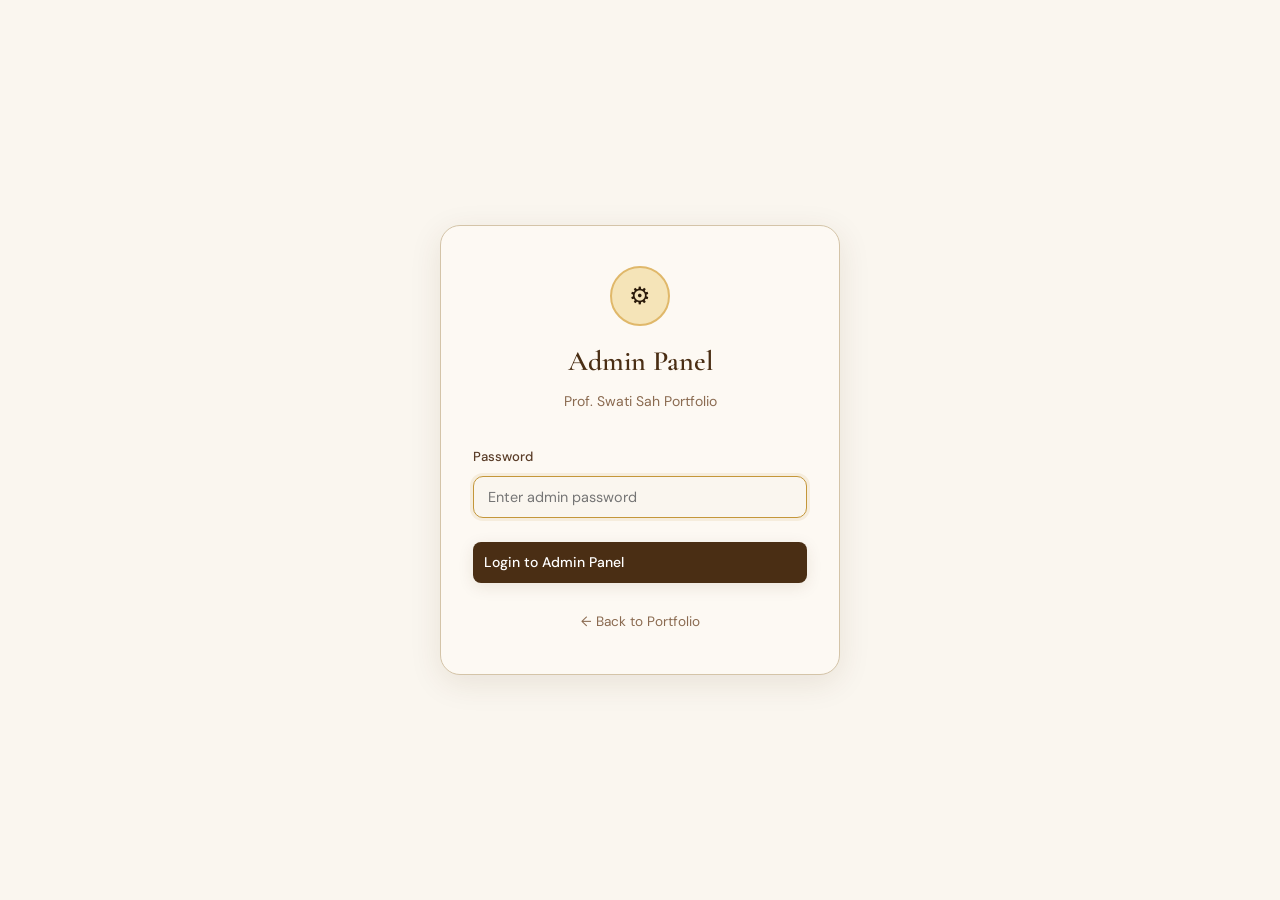
<file: admin.html>
<!DOCTYPE html>
<html lang="en" data-theme="light">
<head>
  <meta charset="UTF-8">
  <meta name="viewport" content="width=device-width, initial-scale=1.0">
  <title>Admin Panel — Prof. Swati Sah Portfolio</title>
  <link rel="stylesheet" href="./style.css">
  <link rel="stylesheet" href="./admin.css">
  <link rel="icon" type="image/png" href="./assets/cropped_circle_image.png">
  <script>
    // Apply saved theme BEFORE paint to avoid flash
    (function(){
      var t = localStorage.getItem('theme') || 'light';
      document.documentElement.setAttribute('data-theme', t);
    })();
    // Prevent SPA router from running on admin page
    window.ADMIN_MODE = true;
  </script>
</head>
<body>
  <div id="admin-app"></div>

  <script src="./app.js"></script>
  <script src="./admin.js"></script>
</body>
</html>
</file>
<file: style.css>
/* ============================================================
   DESIGN SYSTEM — Prof. Swati Sah Portfolio
   Theme: Refined Academic | Warm Beige, Golden & Brown
   Dark Mode: Deep Navy + Gold
   ============================================================ */

@import url('https://fonts.googleapis.com/css2?family=Cormorant+Garamond:ital,wght@0,300;0,400;0,500;0,600;1,300;1,400&family=DM+Sans:wght@300;400;500;600&family=DM+Mono:wght@400;500&display=swap');

/* ── Light Theme ───────────────────────────────────────────── */
:root {
  --ivory:         #faf6ef;
  --parchment:     #f0e8d8;
  --cream:         #fdf9f3;
  --beige:         #e8dcc8;
  --brown-deep:    #4a2e14;
  --brown:         #6b4423;
  --brown-mid:     #8b5e3c;
  --brown-light:   #a87b55;
  --gold:          #c4973a;
  --gold-bright:   #d4a845;
  --gold-light:    #e0b86a;
  --gold-pale:     #f5e4b8;
  --text-dark:     #2a1a0a;
  --text-mid:      #5a3d28;
  --text-light:    #8a6a50;
  --border:        #d4c4a8;
  --border-light:  #e8dccc;
  --shadow:        rgba(74,46,20,0.10);
  --shadow-lg:     rgba(74,46,20,0.18);
  --bg-page:       var(--ivory);
  --bg-card:       var(--cream);
  --bg-alt:        var(--parchment);
  --nav-bg:        rgba(250,246,239,0.94);
  --hero-g1:       #fdf9f3;
  --hero-g2:       #f0e8d8;
  --hero-g3:       #e4d4b8;
  --hdr-bg1:       #4a2e14;
  --hdr-bg2:       #6b4423;
  --uni-hdr:       #4a2e14;
}

/* ── Dark Theme ────────────────────────────────────────────── */
[data-theme="dark"] {
  --ivory:         #0d1525;
  --parchment:     #121d36;
  --cream:         #172038;
  --beige:         #1e2a48;
  --brown-deep:    #e8c97a;
  --brown:         #d4a845;
  --brown-mid:     #c4973a;
  --brown-light:   #b8873a;
  --gold:          #e8c97a;
  --gold-bright:   #f0d48a;
  --gold-light:    #f5e090;
  --gold-pale:     rgba(232,201,122,0.13);
  --text-dark:     #f0e8d4;
  --text-mid:      #c8b898;
  --text-light:    #988a72;
  --border:        #283560;
  --border-light:  #1e2850;
  --shadow:        rgba(0,0,0,0.32);
  --shadow-lg:     rgba(0,0,0,0.48);
  --bg-page:       #0d1525;
  --bg-card:       #172038;
  --bg-alt:        #121d36;
  --nav-bg:        rgba(13,21,37,0.96);
  --hero-g1:       #0d1525;
  --hero-g2:       #101a30;
  --hero-g3:       #15213c;
  --hdr-bg1:       #090f1e;
  --hdr-bg2:       #111c38;
  --uni-hdr:       linear-gradient(135deg,#1a2a52,#233060);
}

/* ── Reset ─────────────────────────────────────────────────── */
*, *::before, *::after { box-sizing: border-box; margin: 0; padding: 0; }
html { scroll-behavior: smooth; }
body {
  font-family: 'DM Sans', sans-serif;
  background: var(--bg-page);
  color: var(--text-dark);
  line-height: 1.7;
  min-height: 100vh;
  transition: background .35s, color .35s;
}
img { display: block; max-width: 100%; }
a  { text-decoration: none; color: inherit; }
ul { list-style: none; }

/* ── Navbar ─────────────────────────────────────────────────── */
.navbar {
  position: fixed;
  top: 0; left: 0; right: 0; z-index: 1000;
  background: var(--nav-bg);
  backdrop-filter: blur(14px);
  border-bottom: 1px solid var(--border);
  padding: 0 2.5rem;
  height: 68px;
  display: flex; align-items: center; justify-content: space-between;
  transition: background .35s, border-color .35s;
}
.nav-logo {
  font-family: 'Cormorant Garamond', serif;
  font-size: 1.35rem; font-weight: 600;
  color: var(--brown-deep);
  letter-spacing: .02em; white-space: nowrap; cursor: pointer;
}
.nav-logo span { color: var(--gold); }
.nav-links { display: flex; align-items: center; gap: .25rem; }
.nav-item { position: relative; }
.nav-link {
  display: flex; align-items: center; gap: .3rem;
  padding: .45rem .9rem;
  font-size: .875rem; font-weight: 500; color: var(--text-mid);
  border-radius: 8px;
  transition: color .22s, background .22s; cursor: pointer; white-space: nowrap;
}
.nav-link:hover, .nav-link.active { color: var(--brown-deep); background: var(--parchment); }
.nav-link svg { width: 12px; height: 12px; transition: transform .22s; }
.nav-item:hover .nav-link svg { transform: rotate(180deg); }
.nav-right { display: flex; align-items: center; gap: .5rem; }
.dark-toggle{
  width:42px;
  height:42px;
  border-radius:50%;
  border:1px solid var(--border);
  color: var(--text-dark); /* icon follows theme */
  background:transparent;
  display:flex;
  align-items:center;
  justify-content:center;
  cursor:pointer;
  transition:all .3s ease;
}

.dark-toggle:hover{
  transform:translateY(-2px);
  box-shadow:0 4px 12px rgba(0,0,0,.08);
}
.dropdown {
  display: none; position: absolute;
  top: calc(100% - 2px);; left: 0;
  background: var(--bg-card); border: 1px solid var(--border);
  border-radius: 14px; box-shadow: 0 12px 40px var(--shadow-lg);
  min-width: 220px; padding: .5rem; z-index: 100;
}
.nav-item:hover .dropdown { display: block; animation: fadeDown .2s ease; }
@keyframes fadeDown { from{opacity:0;transform:translateY(-6px)} to{opacity:1;transform:translateY(0)} }
.dropdown a {
  display: block; padding: .55rem 1rem;
  font-size: .875rem; color: var(--text-mid); border-radius: 8px;
  transition: background .2s, color .2s;
}
.dropdown a:hover { background: var(--parchment); color: var(--brown-deep); }
.nav-mobile-toggle {
  display: none; background: none; border: none;
  cursor: pointer; padding: .4rem; color: var(--text-mid);
}

/* ── Layout ─────────────────────────────────────────────────── */
.page-container { padding-top: 68px; min-height: 100vh; }
.section { padding: 5rem 2.5rem; max-width: 1100px; margin: 0 auto; }
.section-label {
  font-family: 'DM Mono', monospace; font-size: .72rem;
  letter-spacing: .18em; text-transform: uppercase; color: var(--gold); margin-bottom: .75rem;
}
.section-title {
  font-family: 'Cormorant Garamond', serif;
  font-size: clamp(2rem,4vw,3rem); font-weight: 500;
  color: var(--brown-deep); line-height: 1.15; margin-bottom: 1rem;
}
.section-divider {
  width: 56px; height: 3px;
  background: linear-gradient(90deg,var(--gold),var(--gold-light));
  border-radius: 2px; margin: 1.25rem 0 2.5rem;
}

/* ── Buttons ─────────────────────────────────────────────────── */
.btn {
  display: inline-flex; align-items: center; gap: .5rem;
  padding: .75rem 1.75rem; border-radius: 8px;
  font-family: 'DM Sans', sans-serif; font-size: .875rem; font-weight: 500;
  cursor: pointer; transition: all .25s; border: none; text-decoration: none;
}
.btn-primary { background: var(--brown-deep); color: #fff; box-shadow: 0 4px 16px var(--shadow); }
.btn-primary:hover { background: var(--brown); transform: translateY(-2px); box-shadow: 0 8px 24px var(--shadow-lg); }
[data-theme="dark"] .btn-primary { background: var(--gold); color: #0d1525; }
[data-theme="dark"] .btn-primary:hover { background: var(--gold-bright); }
.btn-outline { background: transparent; color: var(--brown-deep); border: 1.5px solid var(--brown-deep); }
.btn-outline:hover { background: var(--brown-deep); color: #fff; }
[data-theme="dark"] .btn-outline { color: var(--gold); border-color: var(--gold); }
[data-theme="dark"] .btn-outline:hover { background: var(--gold); color: #0d1525; }
.btn-sm { padding: .5rem 1.2rem; font-size: .82rem; }

/* ── Cards ───────────────────────────────────────────────────── */
.card {
  background: var(--bg-card); border: 1px solid var(--border); border-radius: 16px; padding: 2rem;
  transition: box-shadow .25s, transform .25s;
}
.card:hover { box-shadow: 0 8px 32px var(--shadow); transform: translateY(-3px); }

/* ── Hero ────────────────────────────────────────────────────── */
.hero {
  min-height: calc(100vh - 68px);
  display: flex; align-items: center; justify-content: center;
  background: linear-gradient(135deg, var(--hero-g1) 0%, var(--hero-g2) 50%, var(--hero-g3) 100%);
  position: relative; overflow: hidden; padding: 4rem 2.5rem;
}
.hero::before {
  content: ''; position: absolute; top: -120px; right: -120px;
  width: 500px; height: 500px; border-radius: 50%;
  background: radial-gradient(circle, rgba(196,151,58,.10) 0%, transparent 70%); pointer-events: none;
}
.hero::after {
  content: ''; position: absolute; bottom: -100px; left: -100px;
  width: 400px; height: 400px; border-radius: 50%;
  background: radial-gradient(circle, rgba(107,68,35,.07) 0%, transparent 70%); pointer-events: none;
}
.hero-inner { display: flex; align-items: center; gap: 5rem; max-width: 1000px; width: 100%; position: relative; z-index: 1; }
.hero-photo-wrap { flex-shrink: 0; position: relative; }
.hero-photo-ring {
  width: 260px; height: 260px; border-radius: 50%; padding: 5px;
  background: linear-gradient(135deg, var(--gold), var(--brown-mid));
  box-shadow: 0 16px 48px var(--shadow-lg);
}
.hero-photo {
  width: 100%; height: 100%; border-radius: 50%; object-fit: cover;
  background: var(--parchment); display: flex; align-items: center; justify-content: center;
  font-size: 5rem; overflow: hidden;
}
.hero-photo img { width:100%; height:100%; object-fit:cover; border-radius:50%; }
.hero-photo-badge {
  position: absolute; bottom: 12px; right: 0;
  background: var(--brown-deep); color: #fff;
  font-size: .72rem; font-family: 'DM Mono',monospace; letter-spacing: .1em;
  padding: .4rem .85rem; border-radius: 20px; box-shadow: 0 4px 12px var(--shadow);
}
[data-theme="dark"] .hero-photo-badge { background: var(--gold); color: #0d1525; }
.hero-content { flex: 1; }
.hero-eyebrow { font-family: 'DM Mono',monospace; font-size: .72rem; letter-spacing: .2em; text-transform: uppercase; color: var(--gold); margin-bottom: 1rem; }
.hero-name { font-family: 'Cormorant Garamond',serif; font-size: clamp(2.2rem,5vw,3.6rem); font-weight: 600; color: var(--brown-deep); line-height: 1.1; margin-bottom: 1.25rem; }
.hero-desc { font-size: .975rem; color: var(--text-mid); line-height: 1.8; max-width: 560px; margin-bottom: 2rem; }
.hero-actions { display: flex; gap: 1rem; flex-wrap: wrap; }
.hero-stats { display: flex; gap: 2rem; margin-top: 2.5rem; padding-top: 2rem; border-top: 1px solid var(--border); }
.stat-item { text-align: center; }
.stat-num { font-family: 'Cormorant Garamond',serif; font-size: 2rem; font-weight: 600; color: var(--brown-deep); line-height: 1; }
.stat-label { font-size: .72rem; color: var(--text-light); letter-spacing: .05em; margin-top: .2rem; }

/* ── Courses Section ─────────────────────────────────────────── */
.courses-section { background: var(--bg-alt); padding: 5rem 2.5rem; transition: background .35s; }
.courses-inner { max-width: 1100px; margin: 0 auto; }
.university-block {
  margin-bottom: 3rem; background: var(--bg-card);
  border: 1px solid var(--border); border-radius: 16px; overflow: hidden;
  transition: box-shadow .25s;
}
.university-block:hover { box-shadow: 0 8px 32px var(--shadow); }
.university-header {
  padding: 1.5rem 2rem;
  background: var(--brown-deep);
  display: flex; align-items: center; gap: 1rem;
}
[data-theme="dark"] .university-header {
  background: linear-gradient(135deg,#1a2a52,#233060);
  border-bottom: 1px solid var(--border);
}
.university-icon {
  width: 42px; height: 42px; border-radius: 50%;
  background: rgba(255,255,255,.15);
  display: flex; align-items: center; justify-content: center;
  font-size: 1.25rem; flex-shrink: 0;
}
.university-name { font-family: 'Cormorant Garamond',serif; font-size: 1.3rem; font-weight: 500; color: #fff; }
.university-location { font-size: .78rem; color: rgba(255,255,255,.65); font-family: 'DM Mono',monospace; letter-spacing: .05em; }
.courses-list {
  padding: 1.5rem 2rem;
  display: grid; grid-template-columns: repeat(auto-fill, minmax(285px,1fr)); gap: .75rem;
}
.course-link {
  display: flex; align-items: center; gap: .65rem;
  padding: .7rem 1rem;
  border: 1px solid var(--border); border-radius: 8px;
  font-size: .875rem; color: var(--text-mid);
  background: var(--ivory); transition: all .22s; cursor: pointer;
}
[data-theme="dark"] .course-link { background: var(--beige); }
.course-link:hover {
  background: var(--brown-deep); color: #fff;
  border-color: var(--brown-deep); transform: translateX(4px);
}
[data-theme="dark"] .course-link:hover { background: var(--gold); border-color: var(--gold); color: #0d1525; }
.course-link-text { flex: 1; display: flex; align-items: center; gap: .5rem; flex-wrap: wrap; line-height: 1.4; }
.course-name { font-weight: 500; }
.course-code {
  font-family: 'DM Mono',monospace; font-size: .70rem; color: var(--gold);
  background: var(--gold-pale); padding: .15rem .5rem; border-radius: 10px;
  white-space: nowrap; flex-shrink: 0;
}
.course-link:hover .course-code { color: rgba(255,255,255,.85); background: rgba(255,255,255,.18); }
[data-theme="dark"] .course-link:hover .course-code { color: rgba(13,21,37,.7); background: rgba(13,21,37,.18); }

/* ── Footer ─────────────────────────────────────────────────── */
footer {
  background: var(--brown-deep); color: rgba(255,255,255,.8);
  padding: 2.5rem; text-align: center; font-size: .85rem;
}
[data-theme="dark"] footer { background: #070c18; border-top: 1px solid var(--border); }
footer a { color: var(--gold-light); }
footer .footer-name { font-family: 'Cormorant Garamond',serif; font-size: 1.2rem; color: #fff; margin-bottom: .5rem; }

/* ── Page Header ────────────────────────────────────────────── */
.page-header {
  background: linear-gradient(135deg, var(--hdr-bg1) 0%, var(--hdr-bg2) 100%);
  padding: 4rem 2.5rem 3rem; position: relative; overflow: hidden;
}
[data-theme="dark"] .page-header { border-bottom: 1px solid var(--border); }
.page-header::before {
  content: ''; position: absolute; top: -60px; right: -60px;
  width: 300px; height: 300px; border-radius: 50%;
  background: rgba(255,255,255,.04); pointer-events: none;
}
.page-header-inner { max-width: 1100px; margin: 0 auto; }
.page-header-label { font-family: 'DM Mono',monospace; font-size: .72rem; letter-spacing: .2em; text-transform: uppercase; color: var(--gold-light); margin-bottom: .75rem; }
.page-header-title { font-family: 'Cormorant Garamond',serif; font-size: clamp(2rem,4vw,3rem); font-weight: 500; color: #fff; line-height: 1.15; }
.page-header-sub { font-size: 1rem; color: rgba(255,255,255,.65); margin-top: .75rem; }

/* ── About ───────────────────────────────────────────────────── */
.about-grid { display: grid; grid-template-columns: 1fr 2fr; gap: 4rem; align-items: start; }
.about-sidebar { position: sticky; top: 88px; }
.about-photo {
  width: 100%; aspect-ratio: 3/4; border-radius: 16px; object-fit: cover;
  border: 3px solid var(--border); background: var(--parchment);
  display: flex; align-items: center; justify-content: center;
  font-size: 4rem; overflow: hidden;
}
.about-photo img { width:100%; height:100%; object-fit:cover; }
.about-sidebar-info { margin-top: 1.5rem; }
.sidebar-label { font-family: 'DM Mono',monospace; font-size: .7rem; letter-spacing: .15em; text-transform: uppercase; color: var(--gold); margin-bottom: .4rem; }
.sidebar-value { font-size: .9rem; color: var(--text-mid); margin-bottom: 1rem; }
.about-content h2 { font-family: 'Cormorant Garamond',serif; font-size: 1.8rem; font-weight: 500; color: var(--brown-deep); margin-bottom: 1rem; }
.about-content p { font-size: .95rem; color: var(--text-mid); line-height: 1.85; margin-bottom: 1.5rem; }

/* Timeline */
.timeline { margin: 2rem 0; }
.timeline-item { display: flex; gap: 1.5rem; margin-bottom: 2rem; position: relative; }
.timeline-item::before { content: ''; position: absolute; left: 19px; top: 42px; width: 2px; height: calc(100% + 10px); background: var(--border); }
.timeline-item:last-child::before { display: none; }
.timeline-dot {
  flex-shrink: 0; width: 40px; height: 40px; border-radius: 50%;
  background: var(--brown-deep); display: flex; align-items: center; justify-content: center;
  font-size: .8rem; color: #fff; position: relative; z-index: 1;
}
[data-theme="dark"] .timeline-dot { background: var(--gold); color: #0d1525; }
.timeline-body { flex: 1; padding-top: .5rem; }
.timeline-title { font-weight: 600; font-size: .95rem; color: var(--text-dark); }
.timeline-org { font-size: .875rem; color: var(--brown-mid); font-weight: 500; }
.timeline-period { font-family: 'DM Mono',monospace; font-size: .72rem; color: var(--text-light); }

/* Qual */
.qualifications-grid { display: grid; grid-template-columns: repeat(auto-fill,minmax(280px,1fr)); gap: 1.25rem; margin-top: 1.5rem; }
.qual-card { padding: 1.5rem; border: 1px solid var(--border); border-radius: 16px; background: var(--bg-card); border-left: 4px solid var(--gold); }
.qual-degree { font-weight: 600; font-size: .95rem; color: var(--brown-deep); }
.qual-field { font-size: .875rem; color: var(--text-mid); margin: .2rem 0; }
.qual-univ { font-family: 'DM Mono',monospace; font-size: .75rem; color: var(--text-light); }

/* Recognitions */
.recognition-item { display: flex; align-items: flex-start; gap: 1rem; padding: 1.25rem; border: 1px solid var(--border); border-radius: 16px; background: var(--bg-card); margin-bottom: 1rem; transition: box-shadow .25s; }
.recognition-item:hover { box-shadow: 0 4px 16px var(--shadow); }
.recognition-icon { font-size: 1.5rem; flex-shrink: 0; }
.recognition-title { font-weight: 600; font-size: .925rem; color: var(--brown-deep); }
.recognition-body { font-size: .875rem; color: var(--text-mid); margin-top: .2rem; }

/* ── Course Detail ───────────────────────────────────────────── */
.course-detail-grid { display: grid; grid-template-columns: 2fr 1fr; gap: 3rem; align-items: start; }
.course-topic-item { display: flex; align-items: flex-start; gap: .75rem; padding: .85rem 1rem; border-bottom: 1px solid var(--border); font-size: .9rem; color: var(--text-mid); }
.course-topic-item:last-child { border-bottom: none; }
.topic-num { font-family: 'DM Mono',monospace; font-size: .72rem; color: var(--gold); flex-shrink: 0; padding-top: .1rem; }
.course-sidebar-card { background: var(--brown-deep); border-radius: 16px; padding: 2rem; color: #fff; position: sticky; top: 88px; }
[data-theme="dark"] .course-sidebar-card { background: linear-gradient(135deg,#1a2a52,#233060); border: 1px solid var(--border); }
.course-sidebar-card h3 { font-family: 'Cormorant Garamond',serif; font-size: 1.3rem; font-weight: 500; margin-bottom: 1.25rem; }
.resource-btn {
  display: flex; align-items: center; gap: .65rem; width: 100%;
  padding: .85rem 1rem;
  background: rgba(255,255,255,.1); border: 1px solid rgba(255,255,255,.2);
  border-radius: 8px; color: #fff;
  font-family: 'DM Sans',sans-serif; font-size: .875rem; font-weight: 500;
  cursor: pointer; transition: background .2s; margin-bottom: .75rem; text-decoration: none;
}
.resource-btn:hover { background: rgba(255,255,255,.2); }

/* ── Work Pages ─────────────────────────────────────────────── */
.video-grid { display: grid; grid-template-columns: repeat(auto-fill,minmax(300px,1fr)); gap: 1.5rem; margin-top: 2rem; }
.video-card { border-radius: 16px; overflow: hidden; border: 1px solid var(--border); background: var(--bg-card); transition: box-shadow .25s, transform .25s; }
.video-card:hover { box-shadow: 0 8px 24px var(--shadow); transform: translateY(-3px); }
.video-thumb { aspect-ratio: 16/9; background: var(--brown-deep); display: flex; align-items: center; justify-content: center; font-size: 3rem; color: rgba(255,255,255,.35); overflow: hidden; }
[data-theme="dark"] .video-thumb { background: linear-gradient(135deg,#1a2a52,#233060); }
.video-thumb img { width:100%; height:100%; object-fit: cover; }
.video-info { padding: 1.25rem; }
.video-title { font-weight: 600; font-size: .925rem; color: var(--text-dark); margin-bottom: .4rem; }
.video-meta { font-size: .8rem; color: var(--text-light); }

.book-grid { display: grid; grid-template-columns: repeat(auto-fill,minmax(240px,1fr)); gap: 1.5rem; margin-top: 2rem; }
.book-card { border: 1px solid var(--border); border-radius: 16px; overflow: hidden; background: var(--bg-card); transition: box-shadow .25s, transform .25s; }
.book-card:hover { box-shadow: 0 8px 24px var(--shadow); transform: translateY(-3px); }
.book-cover { aspect-ratio: 3/4; background: linear-gradient(135deg,var(--brown-deep),var(--brown-light)); display: flex; align-items: center; justify-content: center; font-size: 4rem; color: rgba(255,255,255,.3); overflow: hidden; }
[data-theme="dark"] .book-cover { background: linear-gradient(135deg,#1a2a52,#2a3a6a); }
.book-cover img { width:100%; height:100%; object-fit: cover; }
.book-info { padding: 1.25rem; }
.book-title { font-family: 'Cormorant Garamond',serif; font-size: 1.1rem; color: var(--brown-deep); font-weight: 500; margin-bottom: .4rem; }
.book-meta { font-size: .8rem; color: var(--text-light); margin-bottom: .75rem; }
.book-status { font-size: .72rem; font-family: 'DM Mono',monospace; letter-spacing: .1em; padding: .3rem .7rem; border-radius: 20px; background: var(--gold-pale); color: var(--brown); display: inline-block; }

/* Papers */
.paper-item { padding: 1.5rem; border: 1px solid var(--border); border-radius: 16px; background: var(--bg-card); margin-bottom: 1rem; transition: box-shadow .25s; }
.paper-item:hover { box-shadow: 0 4px 16px var(--shadow); }
.paper-title { font-weight: 600; font-size: .95rem; margin-bottom: .4rem; }
.paper-title a { color: var(--brown-deep); transition: color .2s; }
.paper-title a:hover { color: var(--gold); }
[data-theme="dark"] .paper-title a { color: var(--gold-light); }
[data-theme="dark"] .paper-title a:hover { color: var(--gold-bright); }
.paper-authors { font-size: .875rem; color: var(--text-mid); margin-bottom: .3rem; }
.paper-venue { font-family: 'DM Mono',monospace; font-size: .78rem; color: var(--gold); }
.paper-tags { display: flex; gap: .5rem; flex-wrap: wrap; margin-top: .75rem; }
.paper-tag { font-size: .72rem; padding: .25rem .65rem; background: var(--parchment); color: var(--brown-mid); border-radius: 20px; border: 1px solid var(--border); }
[data-theme="dark"] .paper-tag { background: var(--beige); color: var(--text-mid); }

/* Workshops */
.workshop-grid { display: grid; grid-template-columns: repeat(auto-fill,minmax(320px,1fr)); gap: 1.5rem; margin-top: 2rem; }
.workshop-card { border: 1px solid var(--border); border-radius: 16px; background: var(--bg-card); padding: 1.75rem; border-top: 4px solid var(--gold); transition: box-shadow .25s, transform .25s; }
.workshop-card:hover { box-shadow: 0 8px 24px var(--shadow); transform: translateY(-3px); }
.workshop-date { font-family: 'DM Mono',monospace; font-size: .75rem; color: var(--gold); letter-spacing: .1em; margin-bottom: .5rem; }
.workshop-title { font-weight: 600; font-size: .95rem; color: var(--brown-deep); margin-bottom: .4rem; }
.workshop-venue { font-size: .875rem; color: var(--text-mid); }
.workshop-role { display: inline-block; font-size: .72rem; padding: .25rem .7rem; background: var(--brown-deep); color: #fff; border-radius: 20px; margin-top: .75rem; font-family: 'DM Mono',monospace; }
[data-theme="dark"] .workshop-role { background: var(--gold); color: #0d1525; }

/* Contact */
.contact-grid { display: grid; grid-template-columns: 1fr 1.6fr; gap: 4rem; align-items: start; }
.contact-info-card { background: var(--brown-deep); border-radius: 16px; padding: 2.5rem; color: #fff; position: sticky; top: 88px; }
[data-theme="dark"] .contact-info-card { background: linear-gradient(135deg,#1a2a52,#233060); border: 1px solid var(--border); }
.contact-info-card h2 { font-family: 'Cormorant Garamond',serif; font-size: 1.8rem; font-weight: 500; margin-bottom: 2rem; }
.contact-item { display: flex; align-items: flex-start; gap: 1rem; margin-bottom: 1.5rem; }
.contact-icon { width: 38px; height: 38px; border-radius: 50%; background: rgba(255,255,255,.1); display: flex; align-items: center; justify-content: center; font-size: 1rem; flex-shrink: 0; }
.contact-label { font-size: .75rem; color: rgba(255,255,255,.6); margin-bottom: .2rem; }
.contact-value { font-size: .9rem; color: #fff; }
.contact-value a { color: var(--gold-light); }
.contact-form-card { padding: 2.5rem; background: var(--bg-card); border: 1px solid var(--border); border-radius: 16px; }
.contact-form-card h2 { font-family: 'Cormorant Garamond',serif; font-size: 1.8rem; font-weight: 500; color: var(--brown-deep); margin-bottom: 2rem; }
.form-group { margin-bottom: 1.5rem; }
.form-label { display: block; font-size: .85rem; font-weight: 500; color: var(--text-mid); margin-bottom: .5rem; }
.form-input, .form-textarea { width: 100%; padding: .8rem 1rem; border: 1.5px solid var(--border); border-radius: 8px; background: var(--ivory); font-family: 'DM Sans',sans-serif; font-size: .9rem; color: var(--text-dark); transition: border-color .2s; outline: none; }
.form-input:focus, .form-textarea:focus { border-color: var(--gold); }
.form-textarea { resize: vertical; min-height: 130px; }

/* ── Responsive ──────────────────────────────────────────────── */
@media (max-width: 900px) {
  .hero-inner { flex-direction: column; text-align: center; gap: 3rem; }
  .hero-stats { justify-content: center; }
  .hero-actions { justify-content: center; }
  .hero-desc { margin: 0 auto 2rem; }
  .about-grid { grid-template-columns: 1fr; }
  .about-sidebar { position: static; }
  .course-detail-grid { grid-template-columns: 1fr; }
  .course-sidebar-card { position: static; }
  .contact-grid { grid-template-columns: 1fr; }
  .contact-info-card { position: static; }
}
@media (max-width: 768px) {
  .navbar { padding: 0 1.25rem; }
  .nav-links { display: none; }
  .nav-mobile-toggle { display: block; }
  .section { padding: 3.5rem 1.25rem; }
  .hero, .courses-section { padding: 3rem 1.25rem; }
  .hero-photo-ring { width: 200px; height: 200px; }
  .page-header { padding: 3rem 1.25rem 2rem; }
  .navbar.nav-mobile-open .nav-links {
    display: flex; flex-direction: column;
    position: absolute; top: 68px; left: 0; right: 0;
    background: var(--bg-card); border-bottom: 1px solid var(--border);
    padding: 1rem; box-shadow: 0 8px 24px var(--shadow); gap: .25rem; z-index: 999;
  }
  .navbar.nav-mobile-open .dropdown { display: block !important; position: static; box-shadow: none; background: var(--parchment); margin-top: .25rem; }
}

/* ── Utility ─────────────────────────────────────────────────── */
.gap-row { display: flex; gap: 1rem; flex-wrap: wrap; }
.mt-4 { margin-top: 2rem; }

@keyframes fadeUp { from{opacity:0;transform:translateY(24px)} to{opacity:1;transform:translateY(0)} }
.fade-up { animation: fadeUp .7s ease forwards; }
.delay-1{animation-delay:.1s;opacity:0}
.delay-2{animation-delay:.22s;opacity:0}
.delay-3{animation-delay:.36s;opacity:0}
.delay-4{animation-delay:.5s;opacity:0}
.delay-5{animation-delay:.65s;opacity:0}


/* Workshops section css */
.workshop-section-title{
  margin-top:3rem;
  font-size:1.6rem;
  color:var(--brown-deep);
  font-family:'Cormorant Garamond',serif;
}

.empty-workshop{
  padding:2rem;
  border:1px dashed var(--border);
  border-radius:14px;
  text-align:center;
  color:var(--text-light);
  margin-bottom:2rem;
}

/* ── Framed Certificates Gallery ───────────────────────── */
.framed-gallery-grid {
  display: grid;
  grid-template-columns: repeat(auto-fit, minmax(320px, 1fr));
  gap: 3rem;
  align-items: start;
}

.framed-certificate-card {
  display: flex;
  flex-direction: column;
  align-items: center;
  gap: 1.5rem;
  height: 100%;
}

/* The Wooden/Gold Frame */
.certificate-frame {
  position: relative;
  padding: 1.5rem; /* Thickness of the frame */
  background: linear-gradient(135deg, #4a2e14 0%, #2a1a0a 40%, #5a3d28 60%, #3a2210 100%);
  border-radius: 4px;
  box-shadow: 
    0 15px 35px rgba(0,0,0,0.4),
    inset 0 0 10px rgba(0,0,0,0.8),
    inset 0 0 2px rgba(255,255,255,0.2);
  /* Inner gold trim */
  border: 4px solid var(--gold-light);
  transition: transform 0.3s ease, box-shadow 0.3s ease;
  width: 100%;
}

.certificate-frame:hover {
  transform: translateY(-5px);
  box-shadow: 
    0 25px 45px rgba(0,0,0,0.5),
    inset 0 0 10px rgba(0,0,0,0.8);
}

[data-theme="dark"] .certificate-frame {
  background: linear-gradient(135deg, #111c38 0%, #0a1122 40%, #1a2a52 60%, #0d1525 100%);
  border-color: var(--gold);
}

/* The Matte (Passepartout) */
.certificate-matte {
  background: #fffdf9; /* Slightly warm off-white */
  padding: 2.5rem; /* Thickness of the matte */
  box-shadow: inset 0 0 25px rgba(0,0,0,0.1), 0 0 5px rgba(0,0,0,0.6);
}

[data-theme="dark"] .certificate-matte {
  background: #f0e8d4;
  box-shadow: inset 0 0 35px rgba(0,0,0,0.2), 0 0 8px rgba(0,0,0,0.8);
}

/* The Certificate Image */
.certificate-image {
  position: relative;
  box-shadow: 0 0 5px rgba(0,0,0,0.2), inset 0 0 3px rgba(0,0,0,0.1);
  background: #fff;
  overflow: hidden;
  border-radius: 0px;
  aspect-ratio: 4 / 3;
  display: flex;
  align-items: center;
  justify-content: center;
}

.certificate-image img {
  width: 100%;
  height: 100%;
  display: block;
  object-fit: contain;
}

/* Text Area Below Frame */
.certificate-plaque {
  padding: 0.5rem 1rem;
  text-align: center;
  width: 100%;
  flex: 1;
  display: flex;
  flex-direction: column;
}

.certificate-title {
  font-family: 'Cormorant Garamond', serif;
  font-size: 1.3rem;
  font-weight: 600;
  color: var(--brown-deep);
  margin-bottom: 0.5rem;
}

.certificate-meta {
  display: flex;
  justify-content: center;
  align-items: center;
  gap: 0.5rem;
  font-size: 0.85rem;
  color: var(--text-light);
  margin-bottom: 1rem;
  font-family: 'DM Mono', monospace;
  flex-wrap: wrap;
}

.certificate-org {
  font-weight: 600;
  color: var(--gold);
}

.certificate-date::before {
  content: "•";
  margin-right: 0.5rem;
  color: var(--border);
}

.certificate-desc {
  font-size: 0.9rem;
  color: var(--text-mid);
  line-height: 1.6;
  flex: 1;
}

@media (max-width: 600px) {
  .certificate-frame {
    padding: 1rem;
  }
  .certificate-matte {
    padding: 1.5rem;
  }
}
</file>
<file: admin.css>
/* ============================================================
   ADMIN PANEL STYLES — Prof. Swati Sah Portfolio
   Uses same CSS variables / fonts as style.css
   ============================================================ */

/* ── Admin Layout ─────────────────────────────────────────── */
.admin-layout {
  display: flex;
  min-height: 100vh;
  background: var(--bg-page);
}

/* ── Sidebar ──────────────────────────────────────────────── */
.admin-sidebar {
  width: 240px;
  min-width: 240px;
  background: var(--bg-card);
  border-right: 1px solid var(--border);
  display: flex;
  flex-direction: column;
  position: fixed;
  top: 0;
  left: 0;
  bottom: 0;
  z-index: 100;
  overflow-y: auto;
}

.admin-sidebar-header {
  padding: 1.5rem 1.25rem 1rem;
  border-bottom: 1px solid var(--border);
}

.admin-sidebar-logo {
  display: flex;
  flex-direction: column;
}

.admin-sidebar-nav {
  flex: 1;
  padding: .75rem 0;
}

.admin-sidebar-nav ul {
  list-style: none;
  margin: 0;
  padding: 0;
}

.admin-nav-item {
  display: flex;
  align-items: center;
  gap: .65rem;
  padding: .6rem 1.25rem;
  cursor: pointer;
  font-size: .875rem;
  color: var(--text-mid);
  transition: background .15s, color .15s;
  border-left: 3px solid transparent;
  font-family: 'DM Sans', sans-serif;
  font-weight: 400;
}

.admin-nav-item:hover {
  background: var(--bg-alt);
  color: var(--text-dark);
}

.admin-nav-item.active {
  background: var(--gold-pale);
  color: var(--gold);
  border-left-color: var(--gold);
  font-weight: 500;
}

.admin-nav-icon {
  font-size: 1rem;
  width: 20px;
  text-align: center;
  flex-shrink: 0;
}

.admin-sidebar-footer {
  padding: .75rem;
  border-top: 1px solid var(--border);
  display: flex;
  flex-direction: column;
  gap: .35rem;
}

.admin-sidebar-link {
  display: flex;
  align-items: center;
  gap: .5rem;
  padding: .5rem .75rem;
  border-radius: 8px;
  font-size: .82rem;
  color: var(--text-light);
  cursor: pointer;
  transition: background .15s, color .15s;
  background: none;
  border: none;
  font-family: 'DM Sans', sans-serif;
  text-decoration: none;
  width: 100%;
  text-align: left;
}

.admin-sidebar-link:hover {
  background: var(--bg-alt);
  color: var(--text-dark);
}

.admin-logout-btn:hover {
  background: rgba(220, 50, 50, .08);
  color: #c0392b;
}

.admin-theme-btn {
  font-size: 1rem;
}

/* ── Main Content ─────────────────────────────────────────── */
.admin-main {
  margin-left: 240px;
  flex: 1;
  min-height: 100vh;
  background: var(--bg-page);
}

.admin-content {
  padding: 2rem 2.5rem;
  max-width: 1100px;
}

/* ── Section Header ───────────────────────────────────────── */
.admin-section-header {
  display: flex;
  align-items: flex-end;
  justify-content: space-between;
  margin-bottom: 1.75rem;
  flex-wrap: wrap;
  gap: 1rem;
}

.admin-section-title {
  font-family: 'Cormorant Garamond', serif;
  font-size: 2rem;
  font-weight: 600;
  color: var(--brown-deep);
  margin: 0;
  line-height: 1.2;
}

.admin-section-sub {
  font-size: .875rem;
  color: var(--text-light);
  margin: .25rem 0 0;
  font-family: 'DM Sans', sans-serif;
}

/* ── Dashboard Cards ──────────────────────────────────────── */
.admin-dashboard-grid {
  display: grid;
  grid-template-columns: repeat(auto-fill, minmax(180px, 1fr));
  gap: 1rem;
  margin-bottom: 2rem;
}

.admin-stat-card {
  background: var(--bg-card);
  border: 1px solid var(--border);
  border-radius: 14px;
  padding: 1.25rem 1rem;
  cursor: pointer;
  transition: box-shadow .2s, border-color .2s, transform .15s;
}

.admin-stat-card:hover {
  border-color: var(--gold);
  box-shadow: 0 4px 16px var(--shadow);
  transform: translateY(-2px);
}

.admin-stat-icon {
  font-size: 1.75rem;
  margin-bottom: .5rem;
}

.admin-stat-num {
  font-family: 'Cormorant Garamond', serif;
  font-size: 2rem;
  font-weight: 600;
  color: var(--gold);
  line-height: 1;
}

.admin-stat-label {
  font-size: .8rem;
  color: var(--text-light);
  margin-top: .25rem;
  font-family: 'DM Sans', sans-serif;
}

/* ── Tables / Item Lists ──────────────────────────────────── */
.admin-table {
  width: 100%;
  border-collapse: collapse;
  font-size: .875rem;
}

.admin-table th {
  text-align: left;
  padding: .6rem 1rem;
  background: var(--bg-alt);
  color: var(--text-light);
  font-family: 'DM Mono', monospace;
  font-size: .75rem;
  letter-spacing: .04em;
  font-weight: 500;
  border-bottom: 1px solid var(--border);
}

.admin-table td {
  padding: .75rem 1rem;
  border-bottom: 1px solid var(--border-light);
  color: var(--text-mid);
  vertical-align: top;
}

.admin-table tr:hover td {
  background: var(--bg-alt);
}

.admin-table-wrap {
  background: var(--bg-card);
  border: 1px solid var(--border);
  border-radius: 14px;
  overflow: hidden;
}

.admin-item-title {
  font-weight: 500;
  color: var(--text-dark);
  font-family: 'DM Sans', sans-serif;
  line-height: 1.4;
}

.admin-item-meta {
  font-size: .78rem;
  color: var(--text-light);
  margin-top: .2rem;
}

.admin-actions {
  display: flex;
  gap: .4rem;
  flex-shrink: 0;
}

/* ── Buttons ──────────────────────────────────────────────── */
.admin-btn {
  display: inline-flex;
  align-items: center;
  gap: .35rem;
  padding: .45rem .9rem;
  border-radius: 8px;
  font-size: .8rem;
  font-family: 'DM Sans', sans-serif;
  font-weight: 500;
  cursor: pointer;
  border: 1px solid transparent;
  transition: background .15s, color .15s, border-color .15s;
  white-space: nowrap;
  text-decoration: none;
}

.admin-btn-primary {
  background: var(--gold);
  color: #fff;
  border-color: var(--gold);
}

.admin-btn-primary:hover {
  background: var(--gold-bright);
  border-color: var(--gold-bright);
}

.admin-btn-outline {
  background: none;
  color: var(--text-mid);
  border-color: var(--border);
}

.admin-btn-outline:hover {
  border-color: var(--gold);
  color: var(--gold);
}

.admin-btn-danger {
  background: none;
  color: #c0392b;
  border-color: transparent;
}

.admin-btn-danger:hover {
  background: rgba(192,57,43,.08);
  border-color: rgba(192,57,43,.2);
}

.admin-btn-sm {
  padding: .3rem .65rem;
  font-size: .75rem;
}

/* ── Workshop Status Badge ────────────────────────────────── */
.ws-badge {
  display: inline-block;
  padding: .2rem .55rem;
  border-radius: 20px;
  font-size: .72rem;
  font-family: 'DM Mono', monospace;
  font-weight: 500;
  letter-spacing: .02em;
}

.ws-badge-upcoming {
  background: rgba(34,139,34,.12);
  color: #228b22;
}

.ws-badge-past {
  background: var(--bg-alt);
  color: var(--text-light);
}

.ws-badge-ongoing {
  background: rgba(196,151,58,.15);
  color: var(--gold);
}

/* ── Forms ────────────────────────────────────────────────── */
.admin-form-grid {
  display: grid;
  grid-template-columns: 1fr 1fr;
  gap: 1rem;
}

.admin-form-grid.one-col {
  grid-template-columns: 1fr;
}

.admin-form-group {
  display: flex;
  flex-direction: column;
  gap: .4rem;
}

.admin-form-group.full-span {
  grid-column: 1 / -1;
}

.admin-form-group label {
  font-size: .8rem;
  font-weight: 500;
  color: var(--text-mid);
  font-family: 'DM Sans', sans-serif;
  letter-spacing: .01em;
}

.admin-form-group input,
.admin-form-group textarea,
.admin-form-group select {
  padding: .55rem .8rem;
  border: 1px solid var(--border);
  border-radius: 8px;
  background: var(--bg-page);
  color: var(--text-dark);
  font-family: 'DM Sans', sans-serif;
  font-size: .875rem;
  transition: border-color .15s, box-shadow .15s;
  outline: none;
}

.admin-form-group input:focus,
.admin-form-group textarea:focus,
.admin-form-group select:focus {
  border-color: var(--gold);
  box-shadow: 0 0 0 3px rgba(196,151,58,.12);
}

.admin-form-group textarea {
  resize: vertical;
  min-height: 90px;
  line-height: 1.6;
}

/* ── Image Upload ─────────────────────────────────────────── */
.admin-img-preview {
  width: 100%;
  max-height: 140px;
  object-fit: contain;
  border-radius: 8px;
  border: 1px solid var(--border);
  margin-top: .5rem;
  background: var(--bg-alt);
}

.admin-img-placeholder {
  width: 100%;
  height: 100px;
  border: 2px dashed var(--border);
  border-radius: 8px;
  display: flex;
  align-items: center;
  justify-content: center;
  color: var(--text-light);
  font-size: .82rem;
  margin-top: .5rem;
  cursor: pointer;
  transition: border-color .15s;
}

.admin-img-placeholder:hover {
  border-color: var(--gold);
}

.admin-yt-thumb {
  width: 100%;
  max-height: 120px;
  object-fit: cover;
  border-radius: 8px;
  border: 1px solid var(--border);
  margin-top: .5rem;
  display: none;
}

/* ── Modal ────────────────────────────────────────────────── */
.admin-modal-overlay {
  position: fixed;
  inset: 0;
  background: rgba(0,0,0,.45);
  z-index: 1000;
  display: flex;
  align-items: center;
  justify-content: center;
  padding: 1rem;
  backdrop-filter: blur(3px);
}

.admin-modal {
  background: var(--bg-card);
  border: 1px solid var(--border);
  border-radius: 18px;
  width: 100%;
  max-width: 640px;
  max-height: 90vh;
  overflow-y: auto;
  box-shadow: 0 20px 60px var(--shadow-lg);
  animation: modalIn .2s ease;
}

@keyframes modalIn {
  from { opacity: 0; transform: translateY(16px) scale(.97); }
  to   { opacity: 1; transform: translateY(0) scale(1); }
}

.admin-modal-header {
  display: flex;
  align-items: center;
  justify-content: space-between;
  padding: 1.25rem 1.5rem;
  border-bottom: 1px solid var(--border);
  position: sticky;
  top: 0;
  background: var(--bg-card);
  z-index: 1;
  border-radius: 18px 18px 0 0;
}

.admin-modal-header h3 {
  font-family: 'Cormorant Garamond', serif;
  font-size: 1.4rem;
  font-weight: 600;
  color: var(--brown-deep);
  margin: 0;
}

.admin-modal-close {
  background: none;
  border: none;
  font-size: 1.1rem;
  cursor: pointer;
  color: var(--text-light);
  padding: .3rem .5rem;
  border-radius: 6px;
  transition: background .15s, color .15s;
  line-height: 1;
}

.admin-modal-close:hover {
  background: var(--bg-alt);
  color: var(--text-dark);
}

.admin-modal-body {
  padding: 1.5rem;
}

.admin-modal-footer {
  display: flex;
  justify-content: flex-end;
  gap: .75rem;
  padding: 1rem 1.5rem;
  border-top: 1px solid var(--border);
  background: var(--bg-card);
  position: sticky;
  bottom: 0;
  border-radius: 0 0 18px 18px;
}

/* ── Toast ────────────────────────────────────────────────── */
.admin-toast {
  position: fixed;
  bottom: 1.5rem;
  right: 1.5rem;
  padding: .7rem 1.25rem;
  border-radius: 10px;
  font-size: .875rem;
  font-family: 'DM Sans', sans-serif;
  font-weight: 500;
  z-index: 9999;
  box-shadow: 0 4px 20px var(--shadow-lg);
  animation: toastIn .25s ease;
}

@keyframes toastIn {
  from { opacity: 0; transform: translateY(10px); }
  to   { opacity: 1; transform: translateY(0); }
}

.admin-toast-success {
  background: #1a7a3a;
  color: #fff;
}

.admin-toast-error {
  background: #c0392b;
  color: #fff;
}

.admin-toast-info {
  background: var(--gold);
  color: #fff;
}

/* ── Login Page ───────────────────────────────────────────── */
.admin-login-page {
  min-height: 100vh;
  display: flex;
  align-items: center;
  justify-content: center;
  background: var(--bg-page);
  padding: 2rem;
}

.admin-login-card {
  background: var(--bg-card);
  border: 1px solid var(--border);
  border-radius: 20px;
  padding: 2.5rem 2rem;
  width: 100%;
  max-width: 400px;
  box-shadow: 0 8px 32px var(--shadow);
}

.admin-login-logo {
  text-align: center;
  margin-bottom: 2rem;
}

.admin-login-icon {
  width: 60px;
  height: 60px;
  border-radius: 50%;
  background: var(--gold-pale);
  display: flex;
  align-items: center;
  justify-content: center;
  font-size: 1.5rem;
  margin: 0 auto .75rem;
  border: 2px solid var(--gold-light);
}

.admin-login-logo h1 {
  font-family: 'Cormorant Garamond', serif;
  font-size: 1.75rem;
  font-weight: 600;
  color: var(--brown-deep);
  margin: 0 0 .25rem;
}

.admin-login-logo p {
  color: var(--text-light);
  font-size: .875rem;
  margin: 0;
}

.admin-login-form {
  display: flex;
  flex-direction: column;
  gap: .5rem;
}

.admin-login-form label {
  font-size: .82rem;
  font-weight: 500;
  color: var(--text-mid);
  font-family: 'DM Sans', sans-serif;
}

.admin-login-form input {
  padding: .7rem .9rem;
  border: 1px solid var(--border);
  border-radius: 10px;
  background: var(--bg-page);
  color: var(--text-dark);
  font-family: 'DM Sans', sans-serif;
  font-size: .9rem;
  outline: none;
  transition: border-color .15s, box-shadow .15s;
}

.admin-login-form input:focus {
  border-color: var(--gold);
  box-shadow: 0 0 0 3px rgba(196,151,58,.12);
}

.admin-login-error {
  color: #c0392b;
  font-size: .82rem;
  padding: .4rem .6rem;
  background: rgba(192,57,43,.06);
  border-radius: 6px;
  border-left: 3px solid #c0392b;
}

/* ── Profile Section ──────────────────────────────────────── */
.admin-profile-grid {
  display: grid;
  grid-template-columns: 1fr 1fr;
  gap: 1.5rem;
}

.admin-profile-photo-box {
  display: flex;
  flex-direction: column;
  align-items: center;
  gap: .75rem;
}

.admin-profile-photo-preview {
  width: 120px;
  height: 120px;
  border-radius: 50%;
  object-fit: cover;
  border: 3px solid var(--gold-light);
  background: var(--bg-alt);
}

.admin-profile-photo-placeholder {
  width: 120px;
  height: 120px;
  border-radius: 50%;
  background: var(--bg-alt);
  border: 2px dashed var(--border);
  display: flex;
  align-items: center;
  justify-content: center;
  font-size: 2.5rem;
  color: var(--text-light);
}

/* ── Stats Editor ─────────────────────────────────────────── */
.admin-stats-list {
  display: flex;
  flex-direction: column;
  gap: .5rem;
}

.admin-stat-row {
  display: flex;
  gap: .5rem;
  align-items: center;
}

.admin-stat-row input {
  flex: 1;
  padding: .45rem .7rem;
  border: 1px solid var(--border);
  border-radius: 8px;
  background: var(--bg-page);
  color: var(--text-dark);
  font-family: 'DM Sans', sans-serif;
  font-size: .82rem;
  outline: none;
}

.admin-stat-row input:focus {
  border-color: var(--gold);
  box-shadow: 0 0 0 3px rgba(196,151,58,.1);
}

/* ── Experience Editor ────────────────────────────────────── */
.admin-exp-list {
  display: flex;
  flex-direction: column;
  gap: .75rem;
}

.admin-exp-item {
  display: flex;
  gap: .5rem;
  align-items: flex-start;
  background: var(--bg-alt);
  padding: .75rem;
  border-radius: 10px;
  border: 1px solid var(--border-light);
}

.admin-exp-item input {
  flex: 1;
  padding: .4rem .6rem;
  border: 1px solid var(--border);
  border-radius: 7px;
  background: var(--bg-page);
  color: var(--text-dark);
  font-family: 'DM Sans', sans-serif;
  font-size: .82rem;
  outline: none;
}

.admin-exp-item input:focus {
  border-color: var(--gold);
  box-shadow: 0 0 0 2px rgba(196,151,58,.1);
}

/* ── Course Editor ────────────────────────────────────────── */
.admin-uni-card {
  background: var(--bg-card);
  border: 1px solid var(--border);
  border-radius: 14px;
  margin-bottom: 1rem;
  overflow: hidden;
}

.admin-uni-header {
  display: flex;
  align-items: center;
  justify-content: space-between;
  padding: 1rem 1.25rem;
  background: var(--bg-alt);
  cursor: pointer;
}

.admin-uni-name {
  font-weight: 600;
  color: var(--brown-deep);
  font-family: 'DM Sans', sans-serif;
}

.admin-uni-location {
  font-size: .8rem;
  color: var(--text-light);
  margin-top: .1rem;
}

.admin-uni-courses {
  padding: .5rem;
}

.admin-course-row {
  display: flex;
  align-items: center;
  justify-content: space-between;
  padding: .6rem .75rem;
  border-radius: 8px;
  transition: background .15s;
}

.admin-course-row:hover {
  background: var(--bg-alt);
}

.admin-course-name {
  font-size: .875rem;
  color: var(--text-mid);
  font-family: 'DM Sans', sans-serif;
}

/* ── Bio Paragraphs ───────────────────────────────────────── */
.admin-bio-list {
  display: flex;
  flex-direction: column;
  gap: .75rem;
}

.admin-bio-item {
  display: flex;
  gap: .5rem;
  align-items: flex-start;
}

.admin-bio-item textarea {
  flex: 1;
  padding: .6rem .8rem;
  border: 1px solid var(--border);
  border-radius: 8px;
  background: var(--bg-page);
  color: var(--text-dark);
  font-family: 'DM Sans', sans-serif;
  font-size: .82rem;
  min-height: 80px;
  resize: vertical;
  outline: none;
  line-height: 1.6;
}

.admin-bio-item textarea:focus {
  border-color: var(--gold);
  box-shadow: 0 0 0 3px rgba(196,151,58,.1);
}

/* ── Video Thumb Preview in Table ─────────────────────────── */
.admin-yt-table-thumb {
  width: 80px;
  height: 50px;
  object-fit: cover;
  border-radius: 6px;
  background: var(--bg-alt);
  border: 1px solid var(--border);
}

/* ── Recognition Image in Table ───────────────────────────── */
.admin-cert-thumb {
  width: 60px;
  height: 45px;
  object-fit: cover;
  border-radius: 6px;
  border: 1px solid var(--border);
  background: var(--bg-alt);
}

/* ── Empty State ──────────────────────────────────────────── */
.admin-empty {
  text-align: center;
  padding: 3rem 1rem;
  color: var(--text-light);
  font-size: .9rem;
  font-family: 'DM Sans', sans-serif;
}

.admin-empty-icon {
  font-size: 2.5rem;
  margin-bottom: .75rem;
  opacity: .5;
}

/* ── Divider ──────────────────────────────────────────────── */
.admin-divider {
  height: 1px;
  background: var(--border);
  margin: 1.25rem 0;
}

/* ── Info hint ────────────────────────────────────────────── */
.admin-hint {
  font-size: .75rem;
  color: var(--text-light);
  font-family: 'DM Mono', monospace;
  margin-top: .2rem;
}

/* ── Responsive ───────────────────────────────────────────── */
@media (max-width: 900px) {
  .admin-sidebar {
    width: 200px;
    min-width: 200px;
  }
  .admin-main {
    margin-left: 200px;
  }
  .admin-content {
    padding: 1.25rem 1.25rem;
  }
  .admin-form-grid {
    grid-template-columns: 1fr;
  }
}

@media (max-width: 680px) {
  .admin-sidebar {
    position: relative;
    width: 100%;
    min-width: unset;
    border-right: none;
    border-bottom: 1px solid var(--border);
  }
  .admin-main {
    margin-left: 0;
  }
  .admin-layout {
    flex-direction: column;
  }
  .admin-sidebar-nav {
    display: flex;
    overflow-x: auto;
    padding: .5rem;
  }
  .admin-sidebar-nav ul {
    display: flex;
    flex-direction: row;
  }
  .admin-nav-item {
    white-space: nowrap;
    border-left: none;
    border-bottom: 3px solid transparent;
    border-radius: 8px;
  }
  .admin-nav-item.active {
    border-bottom-color: var(--gold);
    border-left-color: transparent;
  }
}
</file>
